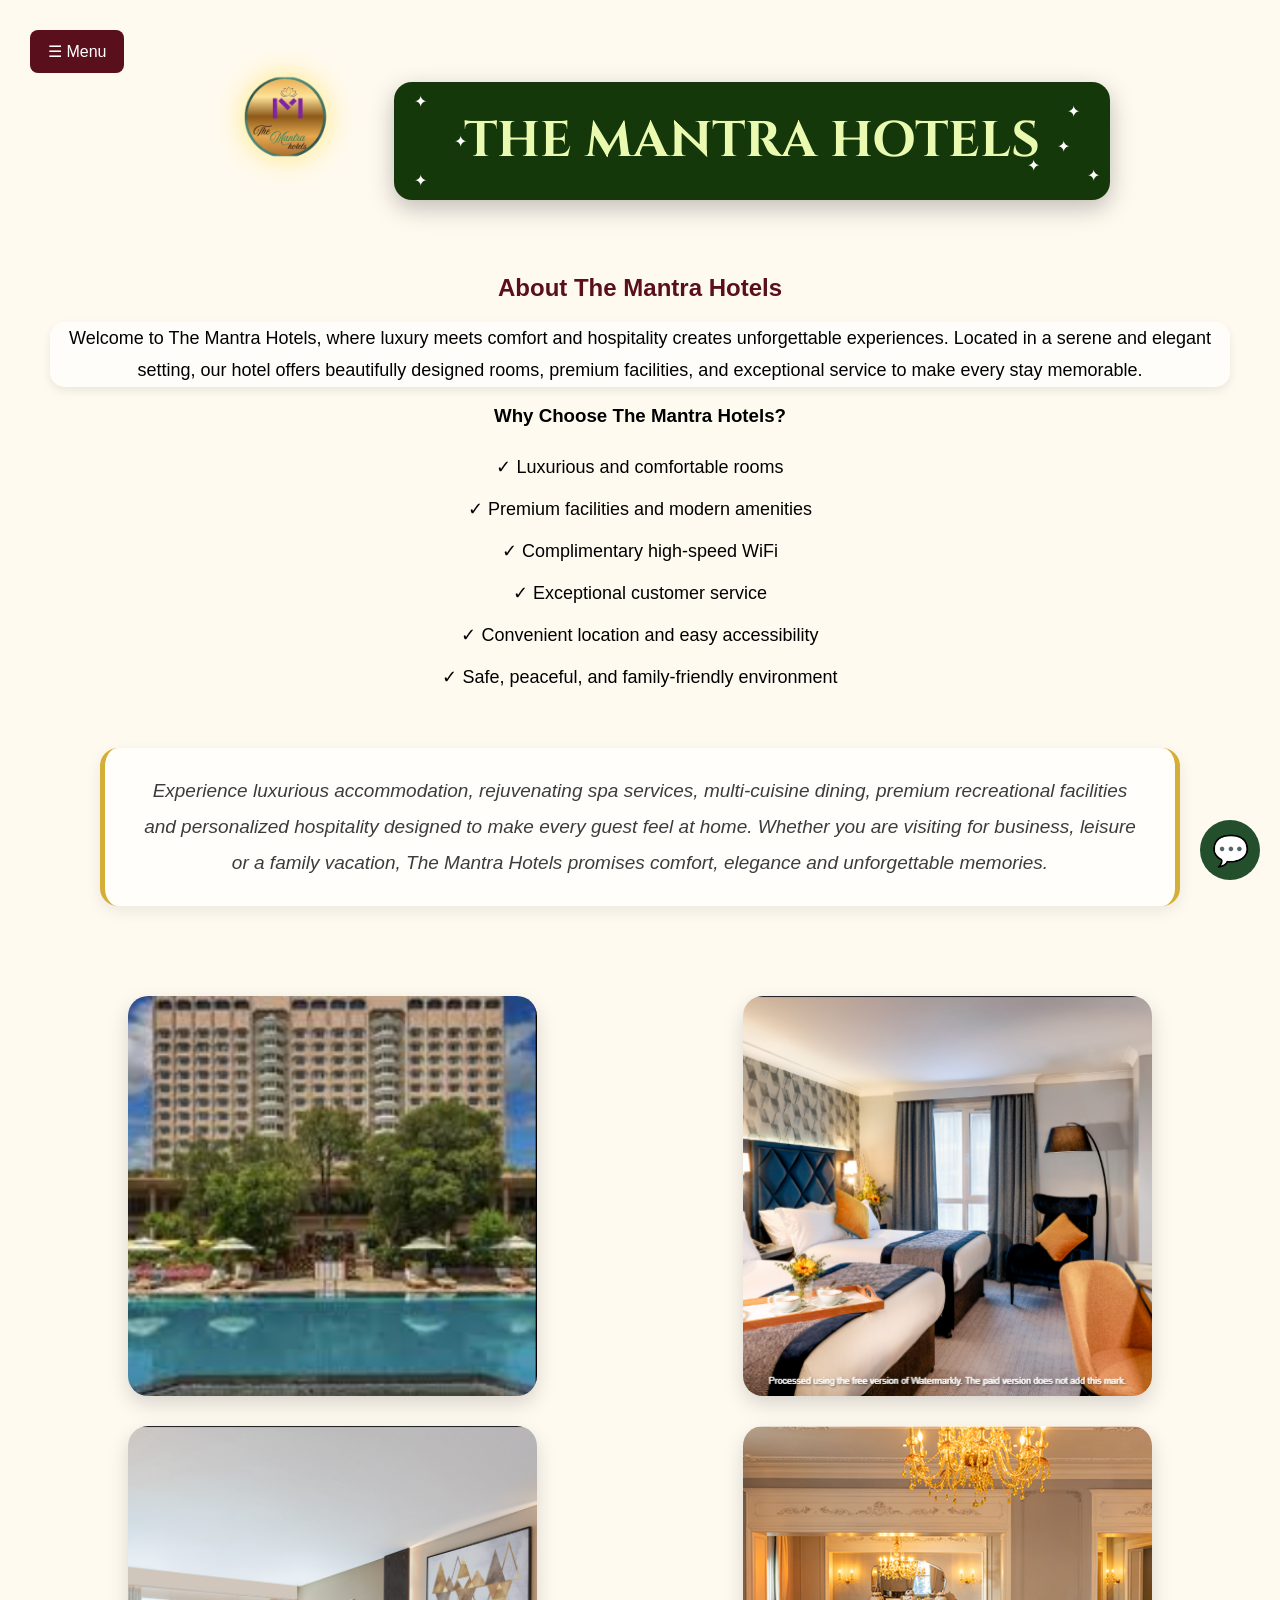
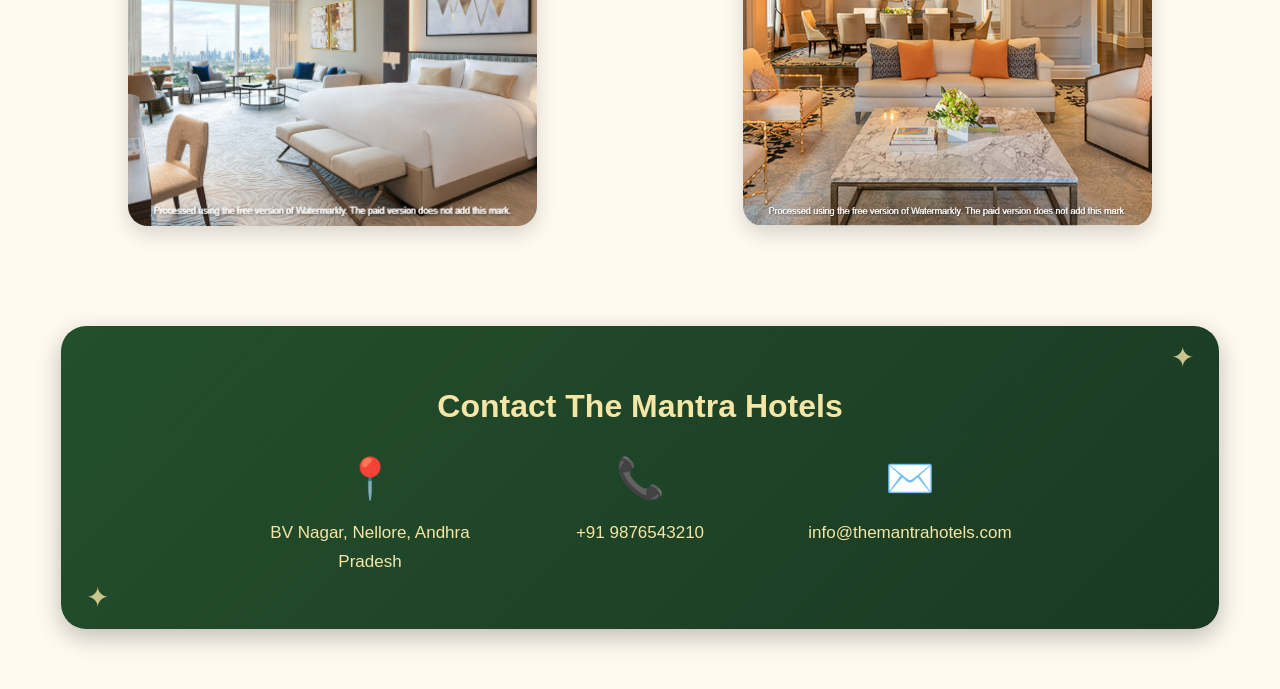
<file: index.html>
<!DOCTYPE html>
<html lang="en">

<head>
    <meta charset="UTF-8">
    <meta name="viewport" content="width=device-width, initial-scale=1.0">

    <!-- CSS File -->
    <link rel="stylesheet" href="style.css">

    <!-- Latin Style Font -->
    <link href="https://fonts.googleapis.com/css2?family=Cinzel:wght@700&display=swap" rel="stylesheet">
    <meta charset="UTF-8">
    <meta name="viewport" content="width=device-width, initial-scale=1.0">

    <meta name="description"
    content="The Mantra Hotels offers luxury rooms, premium facilities and exceptional hospitality.">

    <meta name="keywords"
    content="hotel, luxury hotel, rooms, accommodation, booking, swimming pool">

    <meta name="author"
    content="Hema Varshini">

    <title>
The Mantra Hotels | Luxury Resort, Premium Rooms and Spa in Nellore
</title>

<meta name="description"
content="The Mantra Hotels offers luxury rooms, premium facilities, wellness spa services, fine dining experiences and exceptional hospitality in Nellore for unforgettable stays.">

<meta name="keywords"
content="luxury hotel in Nellore, premium accommodation, spa, swimming pool, family rooms, suite rooms, hotel booking">

<link rel="canonical"
href="https://the-mantra-hotel.netlify.app/">

<link rel="icon"
type="image/png"
href="images/mantra-logo.png">

<script type="application/ld+json">
{
"@context":"https://schema.org",
"@type":"Hotel",
"name":"The Mantra Hotels",
"description":"Luxury hotel offering premium rooms, spa services and hospitality in Nellore.",
"url":"https://the-mantra-hotel.netlify.app/",
"telephone":"+91 9876543210",
"address":{
"@type":"PostalAddress",
"addressLocality":"Nellore",
"addressRegion":"Andhra Pradesh",
"addressCountry":"India"
}
}
</script>
</head>

<body>
    <div class="menu-container">
    <button class="menu-btn" onclick="toggleMenu()">☰ Menu</button>

    <div id="menu-links" class="menu-links">
        <a href="index.html">Home</a>
        <a href="rooms.html">Rooms</a>
        <a href="facilities.html">Facilities</a>
        <a href="gallery.html">Gallery</a>
        <a href="contact.html">Contact Us</a>
        <a href="manage_booking.html">Manage Booking</a>
    </div>
    </div>
    <img src="images/mantra-logo.png"
     class="logo"
     alt="The Mantra Hotels Logo">

    <div class="banner">
    <span class="star1">✦</span>
    <span class="star2">✦</span>
    <span class="star3">✦</span>
    <span class="star7">✦</span>
    <h1>
        THE MANTRA HOTELS
    </h1>
    <span class="star4">✦</span>
    <span class="star6">✦</span>
    <span class="star5">✦</span>
    </div>


    <section class="about-us">
    <h2>About The Mantra Hotels</h2>

    <p>
        Welcome to The Mantra Hotels, where luxury meets comfort and hospitality
        creates unforgettable experiences. Located in a serene and elegant setting,
        our hotel offers beautifully designed rooms, premium facilities, and
        exceptional service to make every stay memorable.
    </p>

    <h3>Why Choose The Mantra Hotels?</h3>

    <ul>
        <li>✓ Luxurious and comfortable rooms</li>
        <li>✓ Premium facilities and modern amenities</li>
        <li>✓ Complimentary high-speed WiFi</li>
        <li>✓ Exceptional customer service</li>
        <li>✓ Convenient location and easy accessibility</li>
        <li>✓ Safe, peaceful, and family-friendly environment</li>
    </ul>
    </section>

<p class="welcome-text">
Experience luxurious accommodation, rejuvenating spa services,
multi-cuisine dining, premium recreational facilities and personalized
hospitality designed to make every guest feel at home.
Whether you are visiting for business, leisure or a family vacation,
The Mantra Hotels promises comfort, elegance and unforgettable memories.
</p>

    <!-- Hotel and Room Images -->
    <div class="home-gallery">

        <div class="image-card">
            <img src="images/front-view.png" alt="Hotel Front view">
        </div>

        <div class="image-card">
            <img src="images/family-room.png" alt="Family">
        </div>

        <div class="image-card">
            <img src="images/deluxe-room.png" alt="Deluxe">
        </div>

        <div class="image-card">
            <img src="images/suite-room.png" alt="Suite Room">
        </div>

    </div>

    <script>
    function toggleMenu() {
        var menu = document.getElementById("menu-links");

        if (menu.style.display === "block") {
            menu.style.display = "none";
        } else {
            menu.style.display = "block";
        }
    }
    </script>
    <div id="chat-button">💬</div>

<div id="chat-box">
    <div id="chat-header">
        The Mantra Assistant
    </div>

    <div id="chat-messages">
        <p><strong>Bot:</strong> Welcome to The Mantra Hotels! Ask me anything.</p>
    </div>

    <input
        type="text"
        id="user-input"
        placeholder="Type your message...">

    <button onclick="sendMessage()">
        Send
    </button>
</div>
    <script src="chatbot.js"></script>

<div class="contact-card">

    <h2>Contact The Mantra Hotels</h2>

    <div class="contact-info">

        <div class="contact-item">
            <span class="contact-icon">📍</span>
            <p>BV Nagar, Nellore, Andhra Pradesh</p>
        </div>

        <div class="contact-item">
            <span class="contact-icon">📞</span>
            <p>+91 9876543210</p>
        </div>

        <div class="contact-item">
            <span class="contact-icon">✉️</span>
            <p>info@themantrahotels.com</p>
        </div>

    </div>

</div>
</body>

</html>
</file>
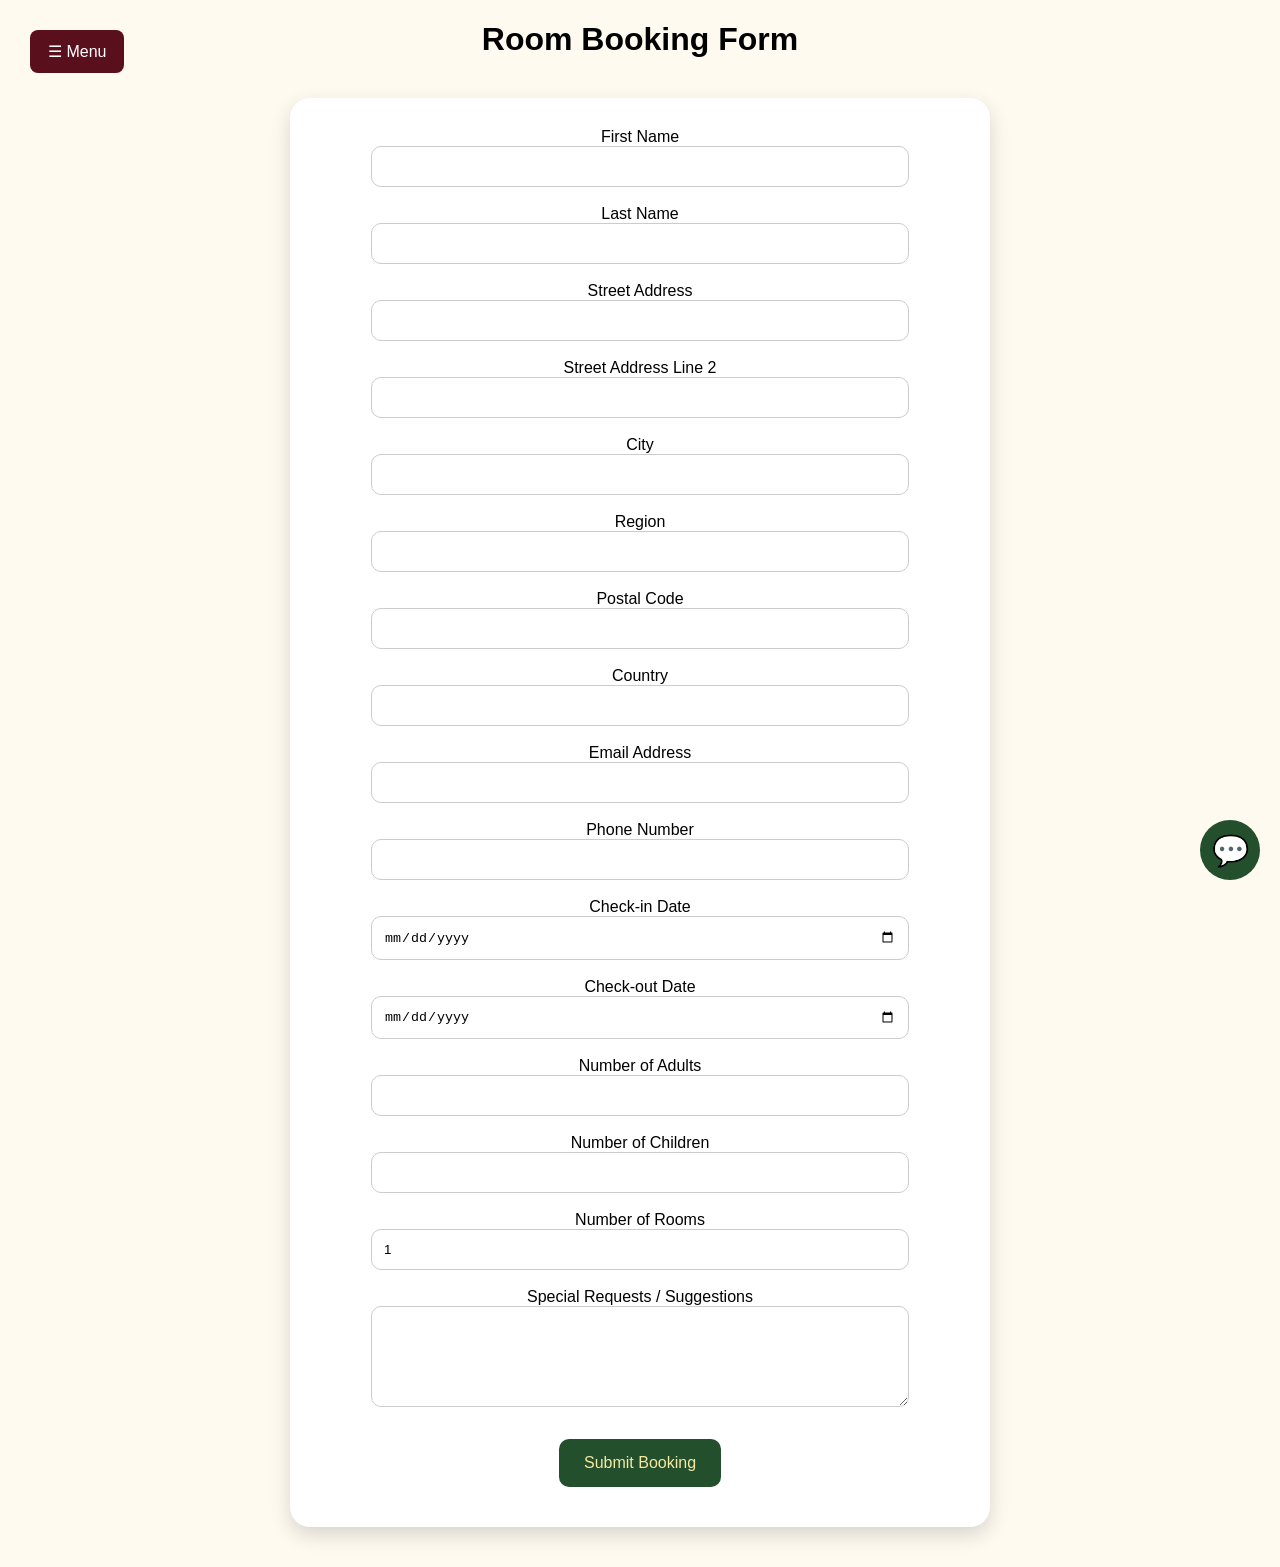
<file: booking.html>
<!DOCTYPE html>
<html>
<head>
    <title>Booking Form</title>
    <meta charset="UTF-8">
    <meta name="viewport" content="width=device-width, initial-scale=1.0">

    <link rel="stylesheet" href="style.css">
    <meta name="description"
    content="The Mantra Hotels offers luxury rooms, premium facilities and exceptional hospitality.">

    <meta name="keywords"
    content="hotel, luxury hotel, rooms, accommodation, booking, swimming pool">

    <meta name="author"
    content="Hema Varshini">
    <title>Book Your Stay - The Mantra Hotels</title>

<meta name="description"
content="Reserve your stay at The Mantra Hotels and enjoy luxury accommodation and premium hospitality services.">

<meta name="keywords"
content="hotel booking, reserve room, luxury hotel reservation">

<link rel="canonical"
href="https://the-mantra-hotel.netlify.app/booking.html">

<link rel="icon"
type="image/png"
href="images/mantra-logo.png">
</head>

<body>
    <div class="menu-container">
    <button class="menu-btn" onclick="toggleMenu()">☰ Menu</button>

    <div id="menu-links" class="menu-links">
        <a href="index.html">Home</a>
        <a href="rooms.html">Rooms</a>
        <a href="facilities.html">Facilities</a>
        <a href="gallery.html">Gallery</a>
        <a href="contact.html">Contact Us</a>
        <a href="manage_booking.html">Manage Booking</a>
    </div>
    </div>

    <h1>Room Booking Form</h1>

    <form>

        <label>First Name</label><br>
        <input type="text"><br><br>

        <label>Last Name</label><br>
        <input type="text"><br><br>

        <label>Street Address</label><br>
        <input type="text"><br><br>

        <label>Street Address Line 2</label><br>
        <input type="text"><br><br>

        <label>City</label><br>
        <input type="text"><br><br>

        <label>Region</label><br>
        <input type="text"><br><br>

        <label>Postal Code</label><br>
        <input type="text"><br><br>

        <label>Country</label><br>
        <input type="text"><br><br>

        <label>Email Address</label><br>
        <input type="email"><br><br>

        <label>Phone Number</label><br>
        <input type="tel"><br><br>

        <label>Check-in Date</label><br>
        <input type="date"><br><br>

        <label>Check-out Date</label><br>
        <input type="date"><br><br>

        <label>Number of Adults</label><br>
        <input type="number"><br><br>

        <label>Number of Children</label><br>
        <input type="number"><br><br>

        <label for="rooms">Number of Rooms</label><br>
        <input type="number"
        id="rooms"
        name="rooms"
        min="1"
        value="1"
        required><br><br>

        <label>Special Requests / Suggestions</label><br>
        <textarea rows="5" cols="50"></textarea><br><br>

        <button type="submit">Submit Booking</button>

    </form>
    <div id="chat-button">💬</div>

    <div id="chat-box">
    <div id="chat-header">
        The Mantra Assistant
    </div>

    <div id="chat-messages">
        <p><strong>Bot:</strong> Welcome to The Mantra Hotels! Ask me anything.</p>
    </div>

    <input
        type="text"
        id="user-input"
        placeholder="Type your message...">

    <button onclick="sendMessage()">
        Send
    </button>
    </div>
    <script>
    function toggleMenu() {
    var menu = document.getElementById("menu-links");

        if (menu.style.display === "block") {
            menu.style.display = "none";
        } else {
            menu.style.display = "block";
        }
    }
</script>
<script src="chatbot.js"></script>
</body>
</html>
</file>
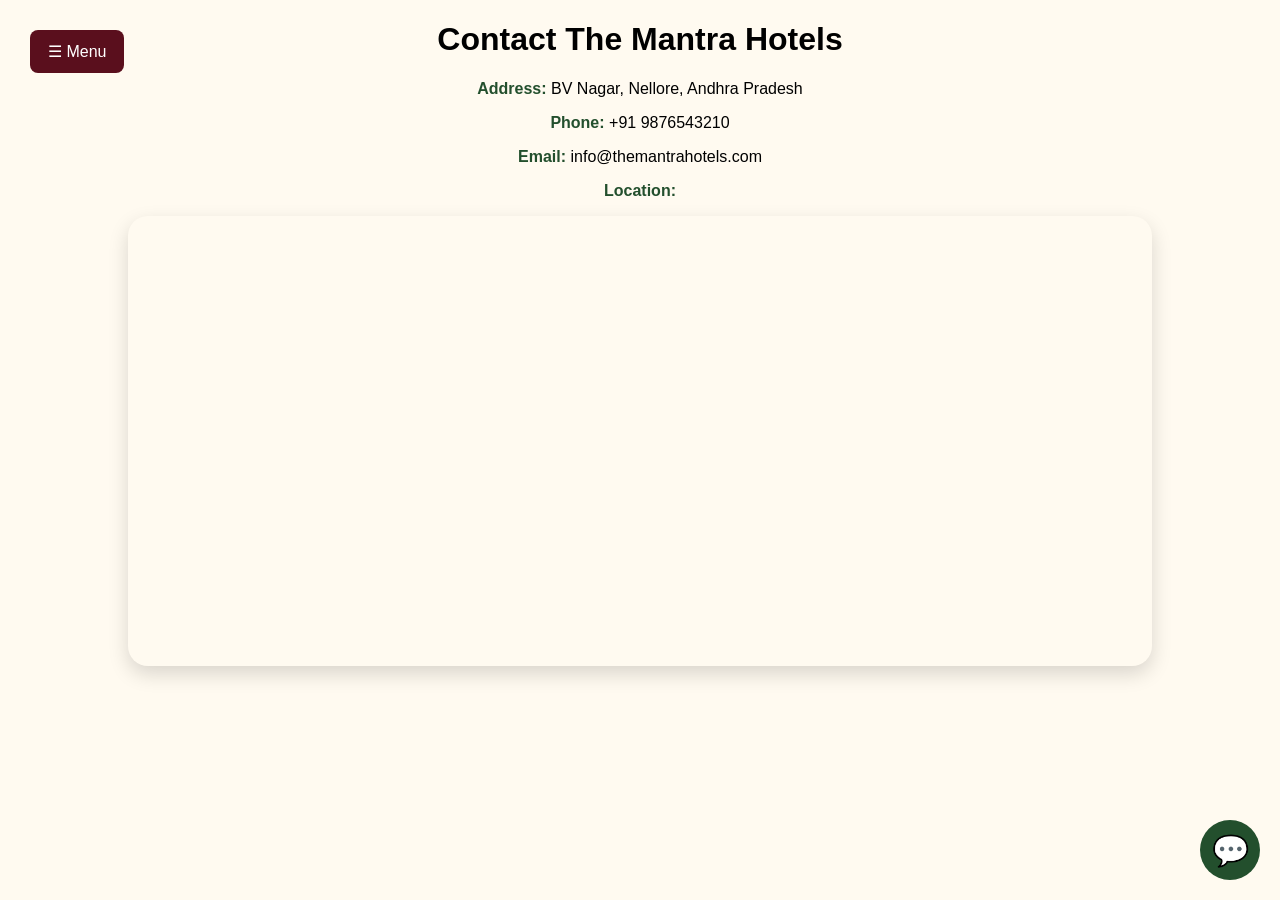
<file: contact.html>
<!DOCTYPE html>
<html>
<head>
    <title>Contact Us</title>
    <meta charset="UTF-8">
    <meta name="viewport" content="width=device-width, initial-scale=1.0">

    <link rel="stylesheet" href="style.css">
    <meta name="description"
    content="The Mantra Hotels offers luxury rooms, premium facilities and exceptional hospitality.">

    <meta name="keywords"
    content="hotel, luxury hotel, rooms, accommodation, booking, swimming pool">

    <meta name="author"
    content="Hema Varshini">

    <title>Contact Us - The Mantra Hotels Nellore</title>

<meta name="description"
content="Contact The Mantra Hotels for reservations, inquiries and premium hospitality services in Nellore.">

<meta name="keywords"
content="contact hotel, hotel address, hotel phone number, Nellore hotel">

<link rel="canonical"
href="https://the-mantra-hotel.netlify.app/contact.html">

<link rel="icon"
type="image/png"
href="images/mantra-logo.png">
</head>

<body>
    <div class="menu-container">
    <button class="menu-btn" onclick="toggleMenu()">☰ Menu</button>

    <div id="menu-links" class="menu-links">
        <a href="index.html">Home</a>
        <a href="rooms.html">Rooms</a>
        <a href="facilities.html">Facilities</a>
        <a href="gallery.html">Gallery</a>
        <a href="contact.html">Contact Us</a>
        <a href="manage_booking.html">Manage Booking</a>
    </div>
    </div>

    <h1>Contact The Mantra Hotels</h1>

    <p><strong>Address:</strong> BV Nagar, Nellore, Andhra Pradesh</p>

    <p><strong>Phone:</strong> +91 9876543210</p>

    <p><strong>Email:</strong> info@themantrahotels.com</p>

    <p><strong>Location:</strong></p>

    <iframe
        src="https://www.google.com/maps/embed"
        width="600"
        height="450">
    </iframe>

    <script>
    function toggleMenu() {
        var menu = document.getElementById("menu-links");

        if (menu.style.display === "block") {
            menu.style.display = "none";
        } else {
            menu.style.display = "block";
        }
    }
    </script>
    <div id="chat-button">💬</div>

    <div id="chat-box">
    <div id="chat-header">
        The Mantra Assistant
    </div>

    <div id="chat-messages">
        <p><strong>Bot:</strong> Welcome to The Mantra Hotels! Ask me anything.</p>
    </div>

    <input
        type="text"
        id="user-input"
        placeholder="Type your message...">

    <button onclick="sendMessage()">
        Send
    </button>
    </div>
  <script src="chatbot.js"></script>  

</body>
</html>
</file>
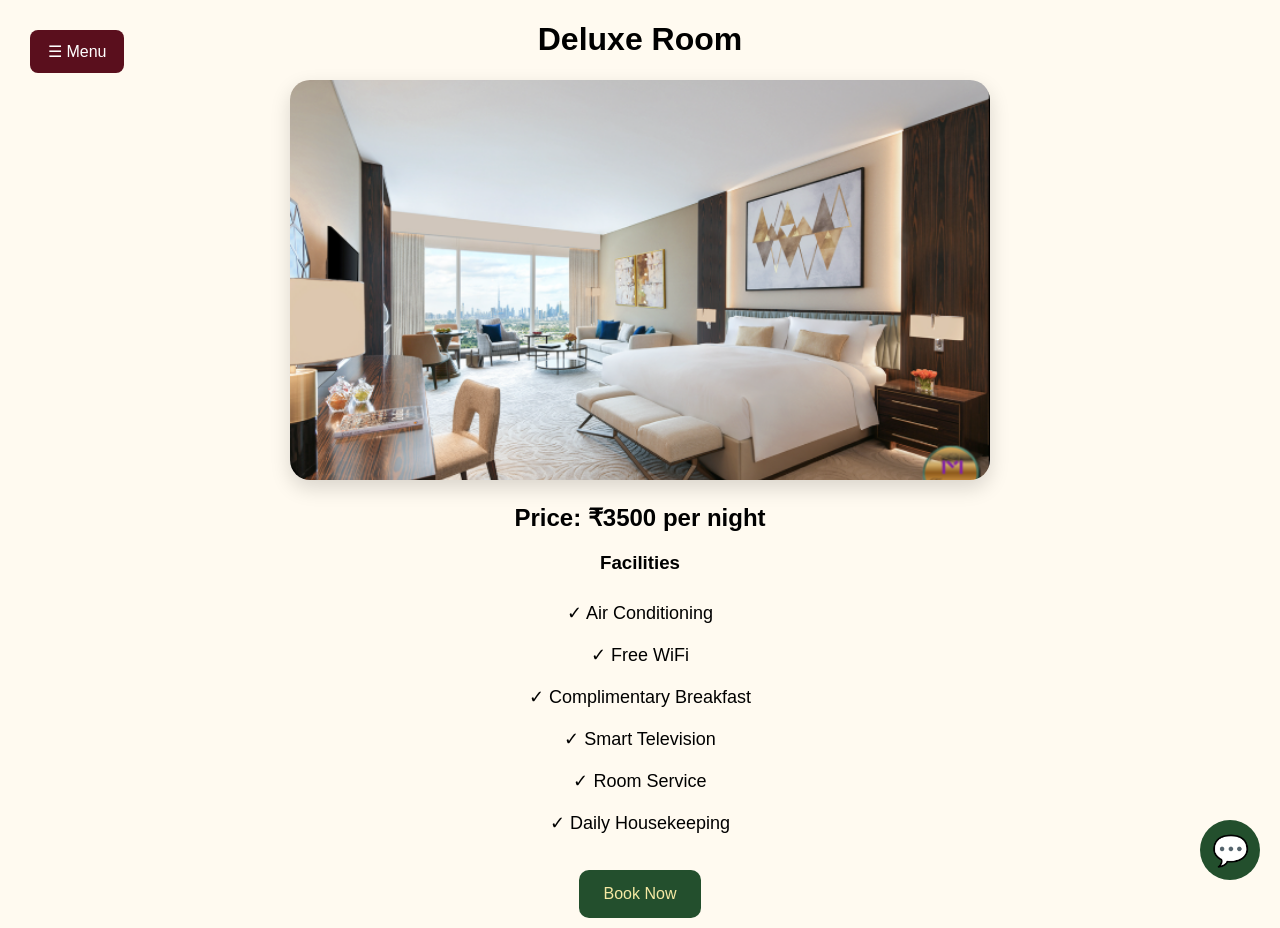
<file: deluxe.html>
<!DOCTYPE html>
<html>
<head>
    <title>Deluxe Room</title>
    <meta charset="UTF-8">
    <meta name="viewport" content="width=device-width, initial-scale=1.0">
    <link rel="stylesheet" href="style.css">
    <meta name="description"
    content="The Mantra Hotels offers luxury rooms, premium facilities and exceptional hospitality.">

    <meta name="keywords"
    content="hotel, luxury hotel, rooms, accommodation, booking, swimming pool">

    <meta name="author"
    content="Hema Varshini">

    <title>Deluxe Room - The Mantra Hotels</title>

<meta name="description"
content="Enjoy a comfortable stay in our Deluxe Room featuring complimentary breakfast, WiFi and premium hospitality services.">

<meta name="keywords"
content="deluxe room, luxury room, hotel accommodation, hotel room booking">

<link rel="canonical"
href="https://the-mantra-hotel.netlify.app/deluxe.html">

<link rel="icon"
type="image/png"
href="images/mantra-logo.png">
</head>

<body>

    <div class="menu-container">
    <button class="menu-btn" onclick="toggleMenu()">☰ Menu</button>

    <div id="menu-links" class="menu-links">
        <a href="index.html">Home</a>
        <a href="rooms.html">Rooms</a>
        <a href="gallery.html">Gallery</a>
        <a href="contact.html">Contact Us</a>
    </div>
    </div>
    <h1>Deluxe Room</h1>

    <img src="images/deluxe-room.png" alt="Deluxe Room">

    <h2>Price: ₹3500 per night</h2>

    <h3>Facilities</h3>

    <ul>
        <li>✓ Air Conditioning</li>
        <li>✓ Free WiFi</li>
        <li>✓ Complimentary Breakfast</li>
        <li>✓ Smart Television</li>
        <li>✓ Room Service</li>
        <li>✓ Daily Housekeeping</li>
    </ul>

    <button onclick="location.href='booking.html'">
        Book Now
    </button>
    <script>
    function toggleMenu() {
        var menu = document.getElementById("menu-links");

        if (menu.style.display === "block") {
            menu.style.display = "none";
        } else {
            menu.style.display = "block";
        }
    }
    </script>
    <div id="chat-button">💬</div>

<div id="chat-box">
    <div id="chat-header">
        The Mantra Assistant
    </div>

    <div id="chat-messages">
        <p><strong>Bot:</strong> Welcome to The Mantra Hotels! Ask me anything.</p>
    </div>

    <input
        type="text"
        id="user-input"
        placeholder="Type your message...">

    <button onclick="sendMessage()">
        Send
    </button>
</div>
<script src="chatbot.js"></script>
</body>
</html>
</file>
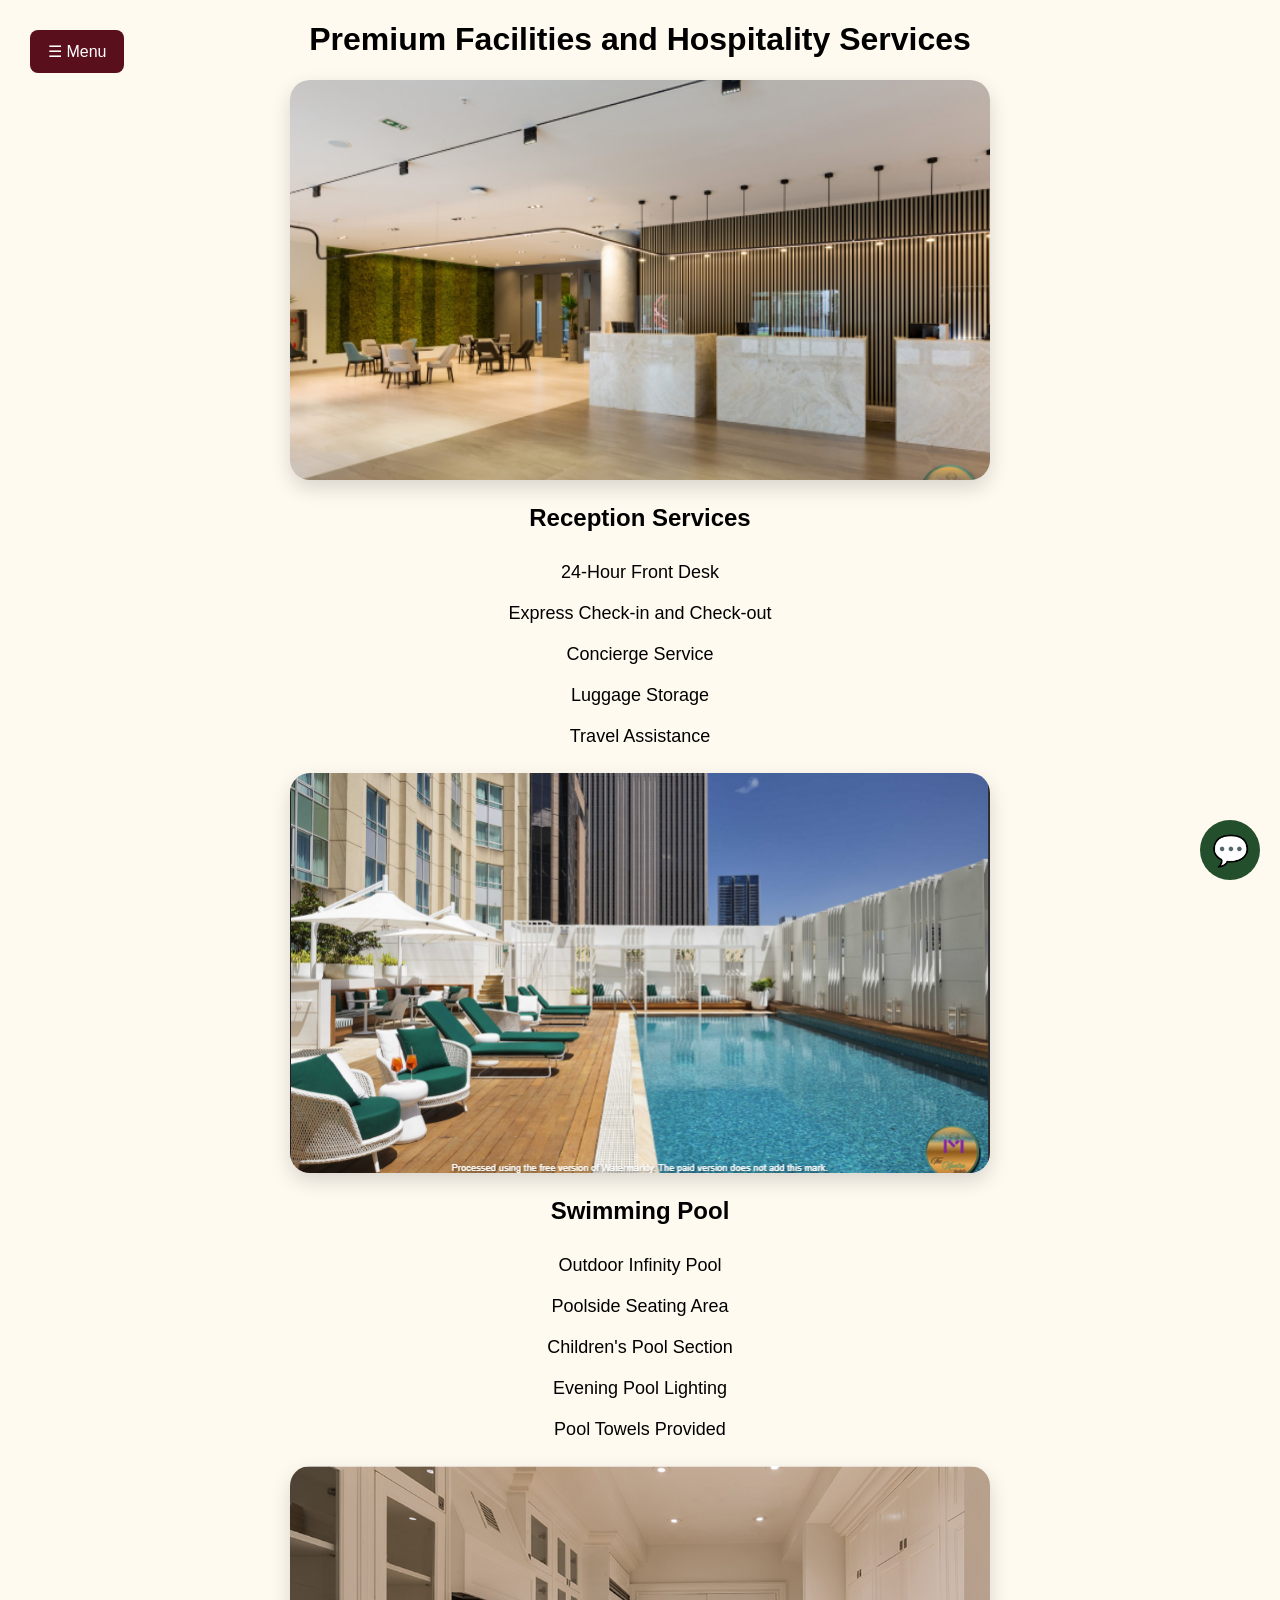
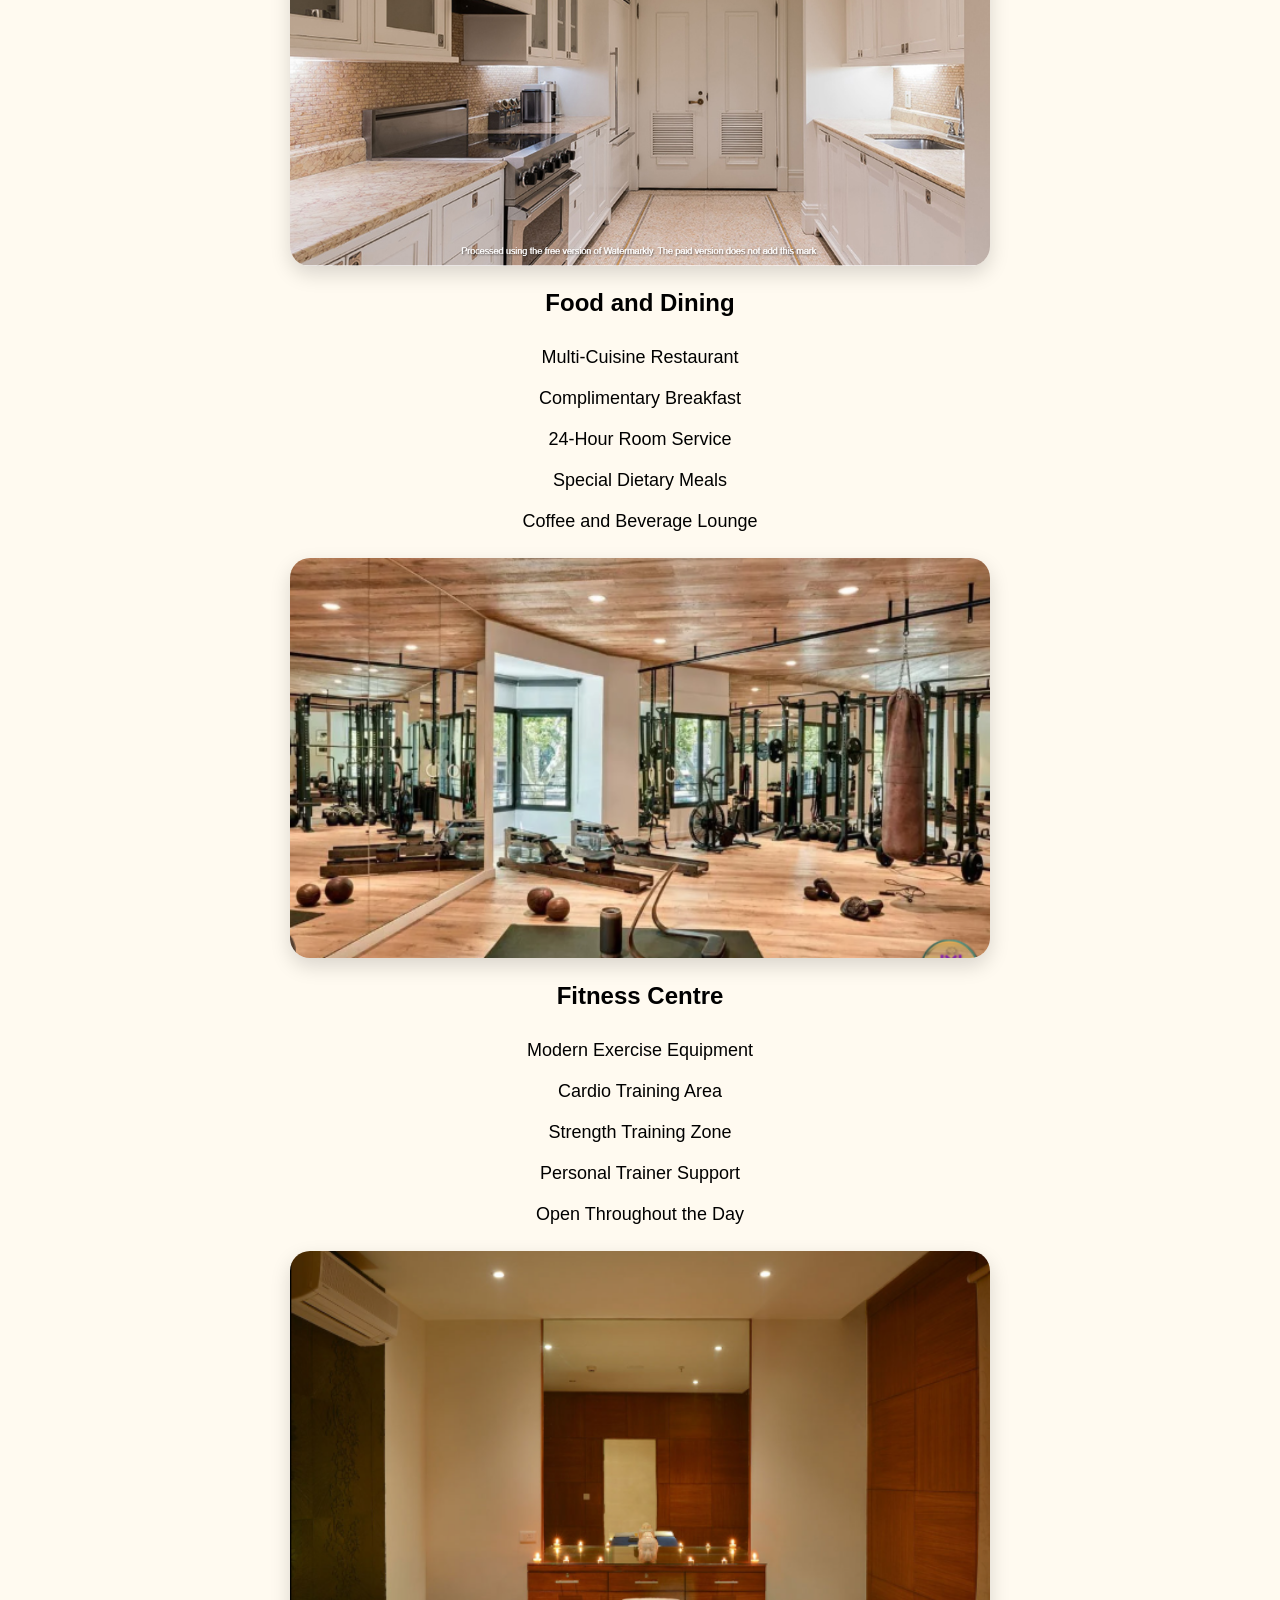
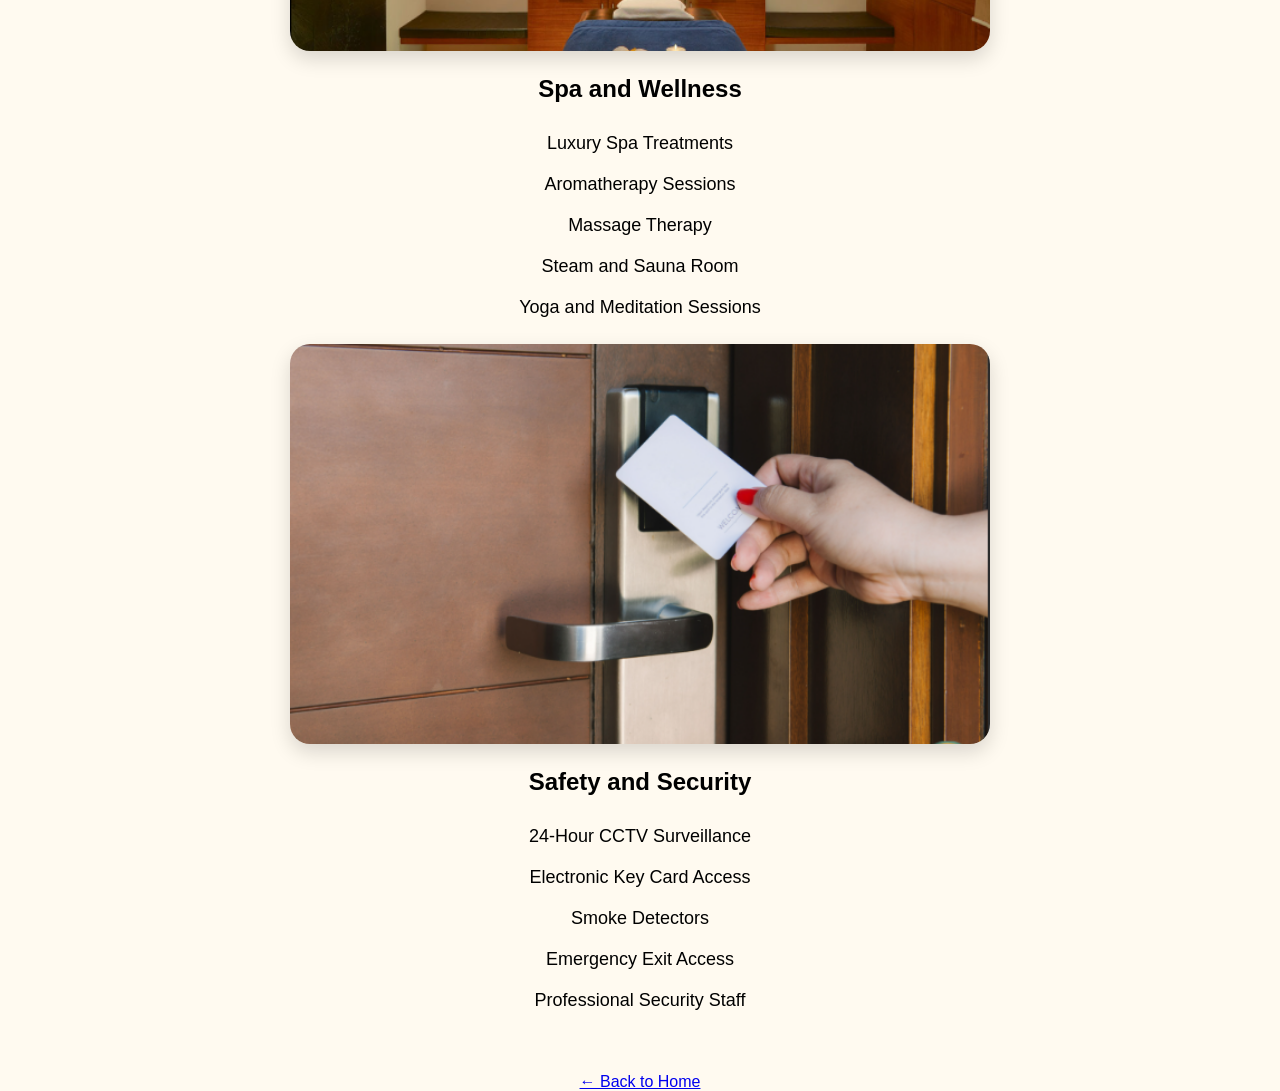
<file: facilities.html>
<!DOCTYPE html>
<html>
<head>
    <title>Facilities - The Mantra Hotels</title>

    <link rel="stylesheet" href="style.css">

    <meta charset="UTF-8">
    <meta name="viewport"
          content="width=device-width, initial-scale=1.0">
    <title>Facilities - Spa, Pool and Premium Services | The Mantra Hotels</title>

<meta name="description"
content="Discover our swimming pool, wellness spa, fitness centre, restaurant and premium recreational facilities.">

<meta name="keywords"
content="hotel facilities, spa, swimming pool, gym, restaurant, wellness centre">

<link rel="canonical"
href="https://the-mantra-hotel.netlify.app/facilities.html">

<link rel="icon"
type="image/png"
href="images/mantra-logo.png">
</head>

<body>

    <!-- Menu -->
    <div class="menu-container">
        <button class="menu-btn"
                onclick="toggleMenu()">
            ☰ Menu
        </button>

        <div id="menu-links" class="menu-links">
            <a href="index.html">Home</a>
            <a href="rooms.html">Rooms</a>
            <a href="facilities.html">Facilities</a>
            <a href="gallery.html">Gallery</a>
            <a href="contact.html">Contact Us</a>
            <a href="manage_booking.html">Manage Booking</a>
        </div>
    </div>


    <h1 class="page-title">Premium Facilities and Hospitality Services</h1>


    <div class="facilities-container">

        <!-- Reception -->
        <div class="facility-card">

            <img src="images/reception.png"
                 alt="Reception">

            <h2>Reception Services</h2>

            <ul>
                <li>24-Hour Front Desk</li>
                <li>Express Check-in and Check-out</li>
                <li>Concierge Service</li>
                <li>Luggage Storage</li>
                <li>Travel Assistance</li>
            </ul>

        </div>


        <!-- Swimming Pool -->
        <div class="facility-card">

            <img src="images/swimming-pool.png"
                 alt="Swimming Pool">

            <h2>Swimming Pool</h2>

            <ul>
                <li>Outdoor Infinity Pool</li>
                <li>Poolside Seating Area</li>
                <li>Children's Pool Section</li>
                <li>Evening Pool Lighting</li>
                <li>Pool Towels Provided</li>
            </ul>

        </div>


        <!-- Dining -->
        <div class="facility-card">

            <img src="images/kitchen.png"
                 alt="Dining">

            <h2>Food and Dining</h2>

            <ul>
                <li>Multi-Cuisine Restaurant</li>
                <li>Complimentary Breakfast</li>
                <li>24-Hour Room Service</li>
                <li>Special Dietary Meals</li>
                <li>Coffee and Beverage Lounge</li>
            </ul>

        </div>


        <!-- Fitness -->
        <div class="facility-card">

            <img src="images/gym.png"
                 alt="Gym">

            <h2>Fitness Centre</h2>

            <ul>
                <li>Modern Exercise Equipment</li>
                <li>Cardio Training Area</li>
                <li>Strength Training Zone</li>
                <li>Personal Trainer Support</li>
                <li>Open Throughout the Day</li>
            </ul>

        </div>


        <!-- Spa -->
        <div class="facility-card">

            <img src="images/spa.png"
                 alt="Spa">

            <h2>Spa and Wellness</h2>

            <ul>
                <li>Luxury Spa Treatments</li>
                <li>Aromatherapy Sessions</li>
                <li>Massage Therapy</li>
                <li>Steam and Sauna Room</li>
                <li>Yoga and Meditation Sessions</li>
            </ul>

        </div>


        <!-- Security -->
        <div class="facility-card">

            <img src="images/security.png"
                 alt="Security">

            <h2>Safety and Security</h2>

            <ul>
                <li>24-Hour CCTV Surveillance</li>
                <li>Electronic Key Card Access</li>
                <li>Smoke Detectors</li>
                <li>Emergency Exit Access</li>
                <li>Professional Security Staff</li>
            </ul>

        </div>

    </div>

    <br><br>

    <a href="index.html">
        ← Back to Home
    </a>


    <script>
        function toggleMenu() {

            var menu =
                document.getElementById("menu-links");

            if(menu.style.display === "block"){
                menu.style.display = "none";
            }
            else{
                menu.style.display = "block";
            }
        }
    </script>
    <div id="chat-button">💬</div>

    <div id="chat-box">
    <div id="chat-header">
        The Mantra Assistant
    </div>

    <div id="chat-messages">
        <p><strong>Bot:</strong> Welcome to The Mantra Hotels! Ask me anything.</p>
    </div>

    <input
        type="text"
        id="user-input"
        placeholder="Type your message...">

    <button onclick="sendMessage()">
        Send
    </button>
    </div>
    <script src="chatbot.js"></script>
</body>
</html>
</file>
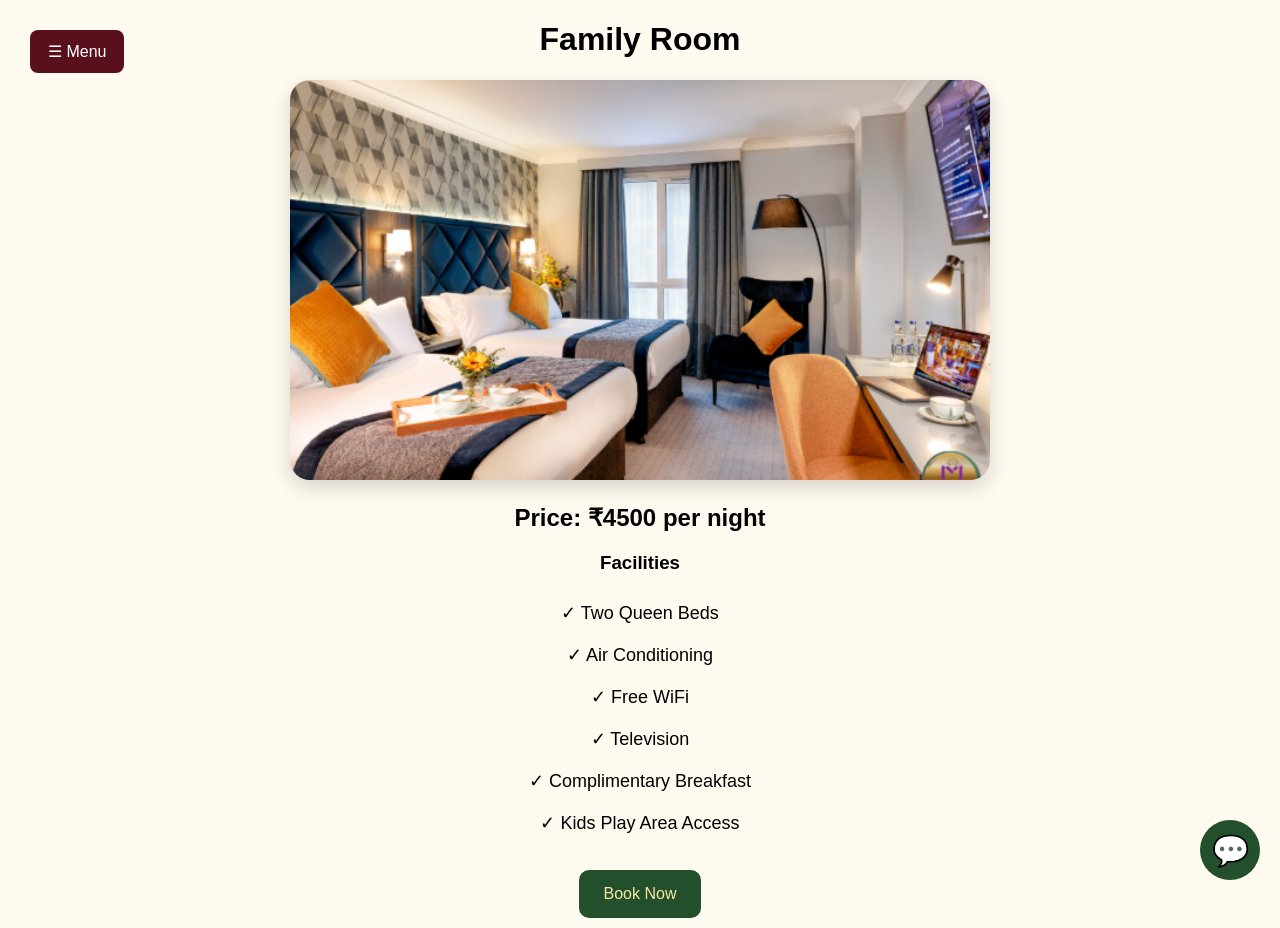
<file: family.html>
<!DOCTYPE html>
<html>
<head>
    <title>Family Room</title>
    <meta charset="UTF-8">
    <meta name="viewport" content="width=device-width, initial-scale=1.0">
    <link rel="stylesheet" href="style.css">
    <meta name="description"
    content="The Mantra Hotels offers luxury rooms, premium facilities and exceptional hospitality.">

    <meta name="keywords"
    content="hotel, luxury hotel, rooms, accommodation, booking, swimming pool">

    <meta name="author"
    content="Hema Varshini">
    <title>Family Room - The Mantra Hotels</title>

<meta name="description"
content="Spacious family rooms designed for comfort with modern amenities and premium hospitality services.">

<meta name="keywords"
content="family room, hotel room for families, luxury family accommodation">

<link rel="canonical"
href="https://the-mantra-hotel.netlify.app/family.html">

<link rel="icon"
type="image/png"
href="images/mantra-logo.png">
</head>

<body>
    <div class="menu-container">
    <button class="menu-btn" onclick="toggleMenu()">☰ Menu</button>

    <div id="menu-links" class="menu-links">
        <a href="index.html">Home</a>
        <a href="rooms.html">Rooms</a>
        <a href="gallery.html">Gallery</a>
        <a href="contact.html">Contact Us</a>
    </div>
    </div>

    <h1>Family Room</h1>

    <img src="images/family-room.png" alt="Family Room">

    <h2>Price: ₹4500 per night</h2>

    <h3>Facilities</h3>

    <ul>
        <li>✓ Two Queen Beds</li>
        <li>✓ Air Conditioning</li>
        <li>✓ Free WiFi</li>
        <li>✓ Television</li>
        <li>✓ Complimentary Breakfast</li>
        <li>✓ Kids Play Area Access</li>
    </ul>

    <button onclick="location.href='booking.html'">
        Book Now
    </button>
    <script>
    function toggleMenu() {
    var menu = document.getElementById("menu-links");

        if (menu.style.display === "block") {
            menu.style.display = "none";
        } else {
            menu.style.display = "block";
        }
    }
    </script>
    <div id="chat-button">💬</div>

    <div id="chat-box">
    <div id="chat-header">
        The Mantra Assistant
    </div>

    <div id="chat-messages">
        <p><strong>Bot:</strong> Welcome to The Mantra Hotels! Ask me anything.</p>
    </div>

    <input
        type="text"
        id="user-input"
        placeholder="Type your message...">

    <button onclick="sendMessage()">
        Send
    </button>
    </div>
    <script src="chatbot.js"></script>
</body>
</html>
</file>
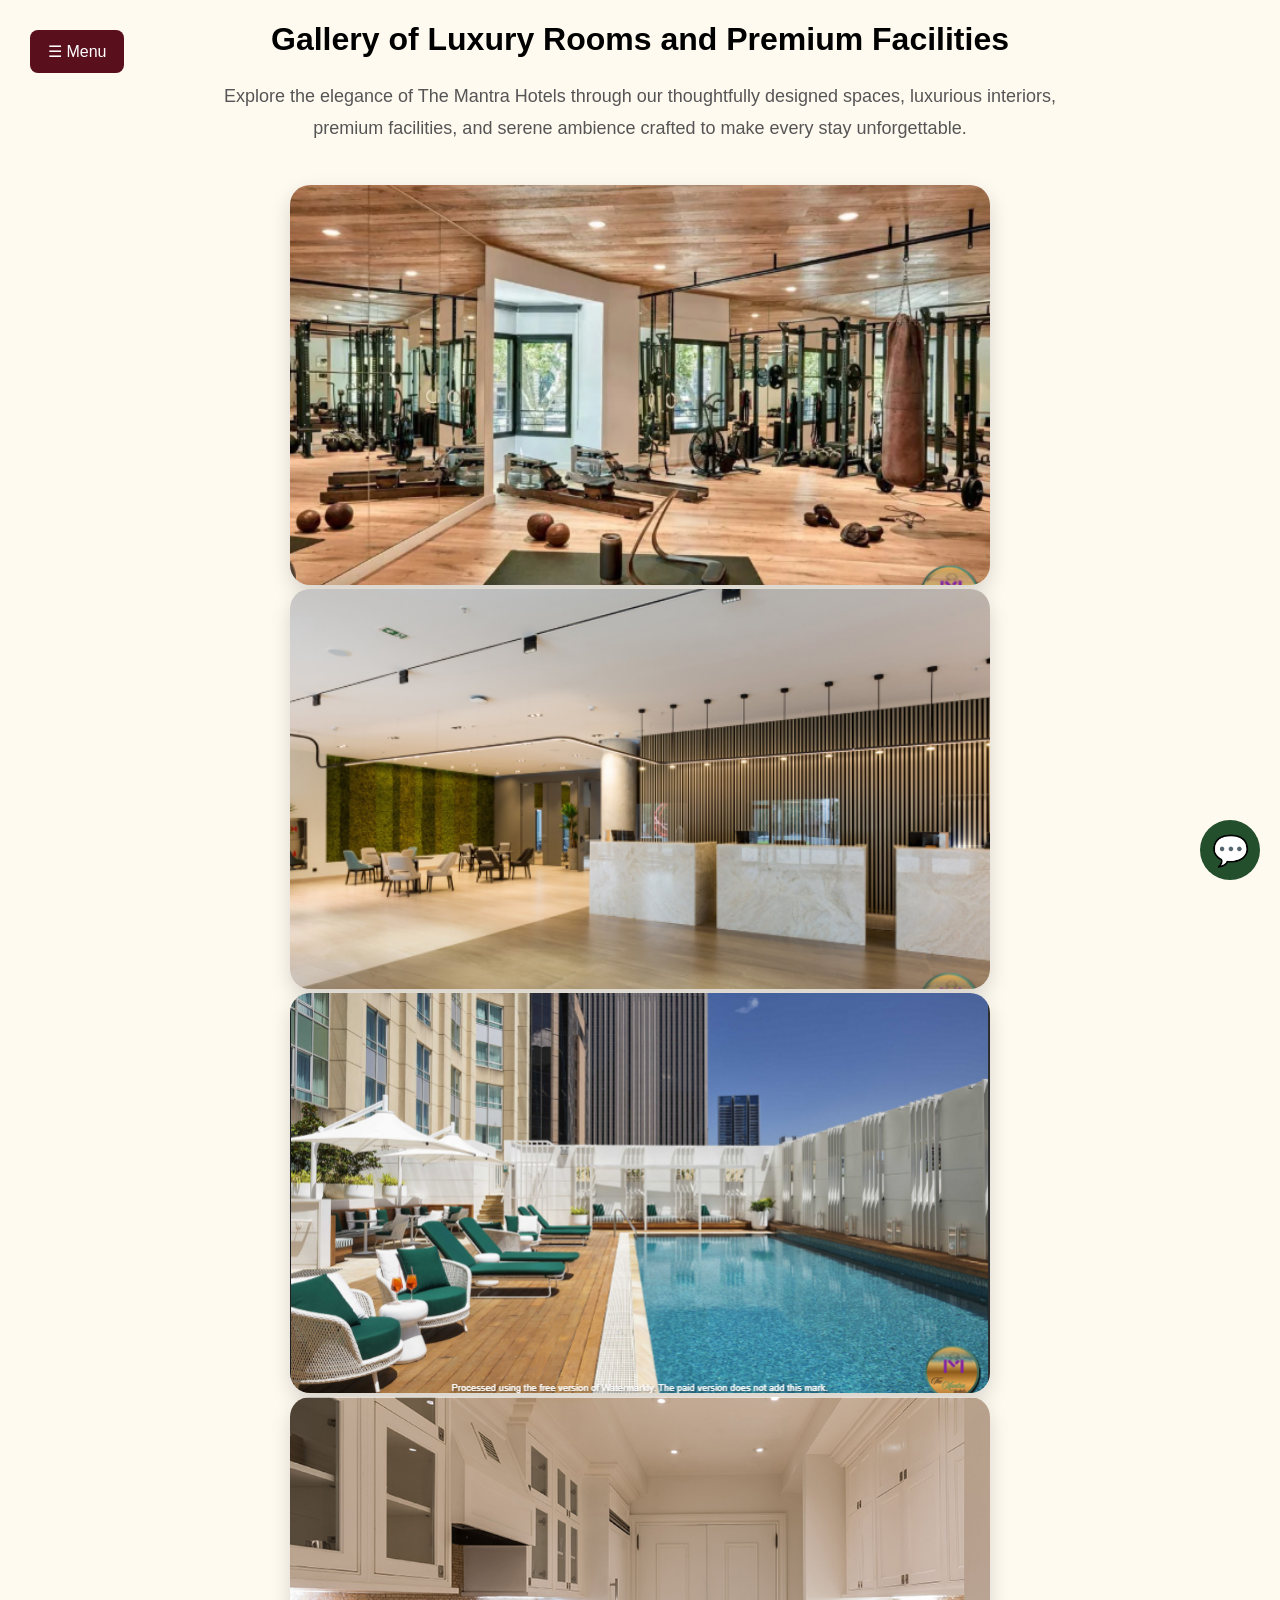
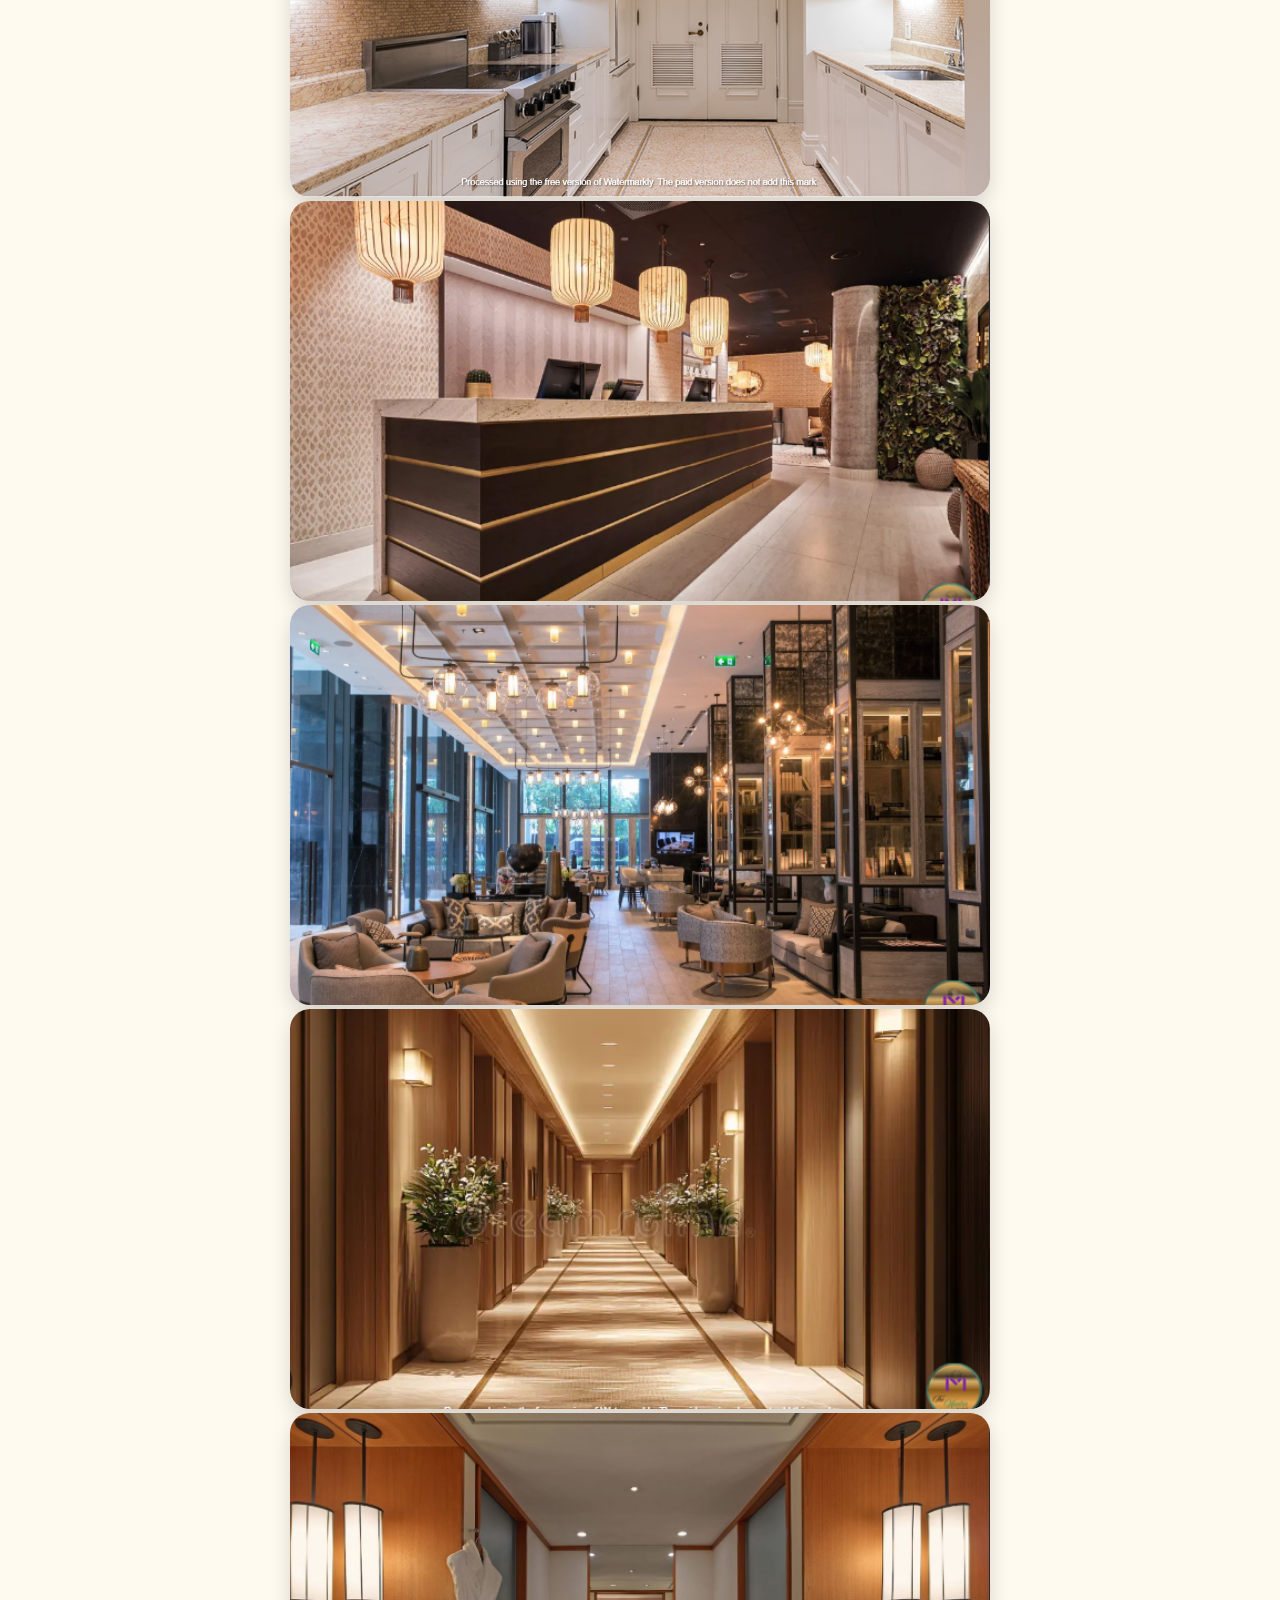
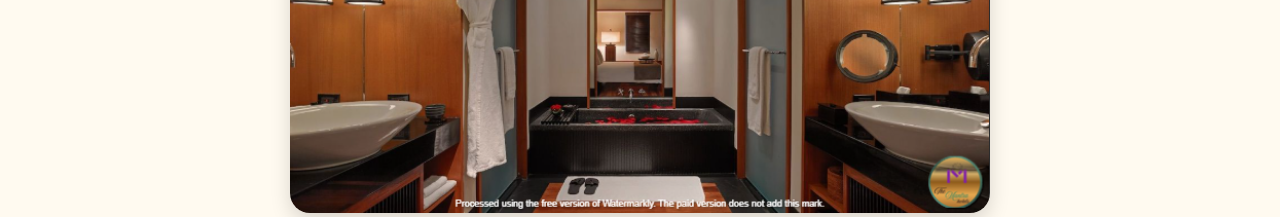
<file: gallery.html>
<!DOCTYPE html>
<html>
<head>
    <title>Gallery</title>
    <meta charset="UTF-8">
    <meta name="viewport" content="width=device-width, initial-scale=1.0">
    <link rel="stylesheet" href="style.css">
    <meta name="description"
    content="The Mantra Hotels offers luxury rooms, premium facilities and exceptional hospitality.">

    <meta name="keywords"
    content="hotel, luxury hotel, rooms, accommodation, booking, swimming pool">

    <meta name="author"
    content="Hema Varshini">
    <title>Gallery - The Mantra Hotels</title>

<meta name="description"
content="Explore our luxury interiors, rooms, wellness facilities and premium hospitality experience through our gallery.">

<meta name="keywords"
content="hotel gallery, luxury hotel photos, room gallery, facilities gallery">

<link rel="canonical"
href="https://the-mantra-hotel.netlify.app/gallery.html">

<link rel="icon"
type="image/png"
href="images/mantra-logo.png">
</head>

<body>
    <div class="menu-container">
    <button class="menu-btn" onclick="toggleMenu()">☰ Menu</button>

    <div id="menu-links" class="menu-links">
        <a href="index.html">Home</a>
        <a href="rooms.html">Rooms</a>
        <a href="facilities.html">Facilities</a>
        <a href="gallery.html">Gallery</a>
        <a href="contact.html">Contact Us</a>
        <a href="manage_booking.html">Manage Booking</a>
    </div>
    </div>

    <h1>Gallery of Luxury Rooms and Premium Facilities</h1>
    <p class="gallery-text">
    Explore the elegance of The Mantra Hotels through our thoughtfully designed spaces, luxurious interiors, premium facilities, and serene ambience crafted to make every stay unforgettable.
    </p>
    <div class="Gallery-container">

    <img src="images/gym.png" alt="Gym">
    <img src="images/reception.png" alt="Reception">
    <img src="images/swimming-pool.png" alt="Swimming pool">
    <img src="images/kitchen.png" alt="Kitchen">
    <img src="images/bar.png" alt="Bar">
    <img src="images/lounge.png" alt="Lounge">
    <img src="images/corridors.png" alt="Corridors">
    <img src="images/washroom.png" alt="Washroom">
    </div>
    <script>
    function toggleMenu() {
        var menu = document.getElementById("menu-links");

        if (menu.style.display === "block") {
            menu.style.display = "none";
        } else {
            menu.style.display = "block";
        }
    }
    </script>
    <div id="chat-button">💬</div>

    <div id="chat-box">
    <div id="chat-header">
        The Mantra Assistant
    </div>

    <div id="chat-messages">
        <p><strong>Bot:</strong> Welcome to The Mantra Hotels! Ask me anything.</p>
    </div>

    <input
        type="text"
        id="user-input"
        placeholder="Type your message...">

    <button onclick="sendMessage()">
        Send
    </button>
    </div>
  <script src="chatbot.js"></script>  
</body>
</html>
</file>
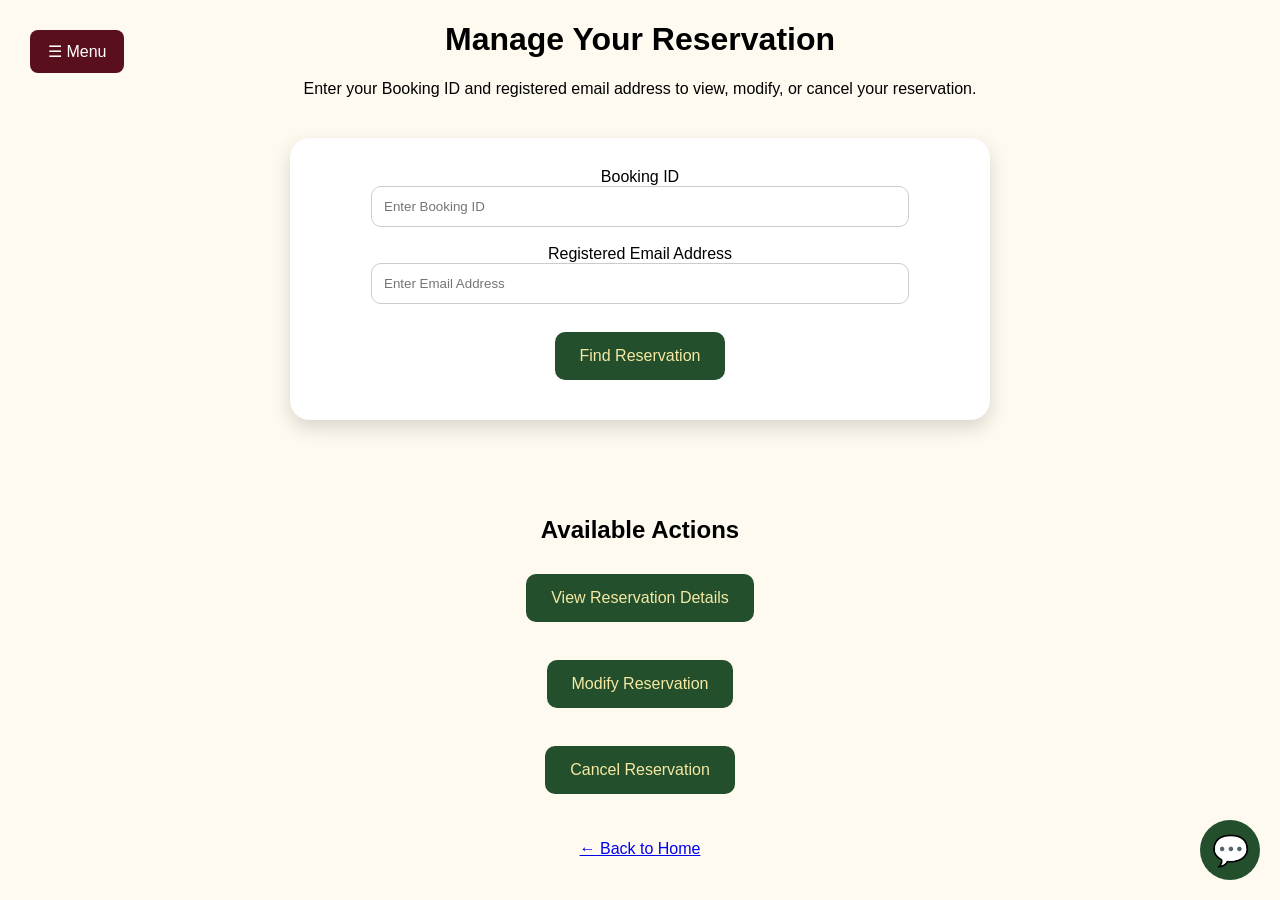
<file: manage_booking.html>
<!DOCTYPE html>
<html lang="en">

<head>
    <meta charset="UTF-8">
    <meta name="viewport" content="width=device-width, initial-scale=1.0">
    <title>Manage Booking - The Mantra Hotels</title>

    <link rel="stylesheet" href="style.css">
    <meta charset="UTF-8">
    <meta name="viewport" content="width=device-width, initial-scale=1.0">

    <meta name="description"
    content="The Mantra Hotels offers luxury rooms, premium facilities and exceptional hospitality.">

    <meta name="keywords"
    content="hotel, luxury hotel, rooms, accommodation, booking, swimming pool">

    <meta name="author"
    content="Hema Varshini">

    <title>Manage Reservation - The Mantra Hotels</title>

<meta name="description"
content="View, modify or cancel your reservation quickly through our booking management portal.">

<meta name="keywords"
content="manage booking, modify reservation, cancel reservation">

<link rel="canonical"
href="https://the-mantra-hotel.netlify.app/manage_booking.html">

<link rel="icon"
type="image/png"
href="images/mantra-logo.png">
</head>

<body>

    <!-- Responsive Menu -->
    <div class="menu-container">

        <button class="menu-btn" onclick="toggleMenu()">
            ☰ Menu
        </button>

        <div id="menu-links" class="menu-links">
            <a href="index.html">Home</a>
            <a href="rooms.html">Rooms</a>
            <a href="facilities.html">Facilities</a>
            <a href="gallery.html">Gallery</a>
            <a href="manage_booking.html">Manage Booking</a>
            <a href="contact.html">Contact Us</a>
        </div>

    </div>

    <h1>Manage Your Reservation</h1>

    <p>
        Enter your Booking ID and registered email address
        to view, modify, or cancel your reservation.
    </p>

    <form>

        <label for="bookingid">
            Booking ID
        </label>

        <br>

        <input
            type="text"
            id="bookingid"
            name="bookingid"
            placeholder="Enter Booking ID"
            required>

        <br><br>

        <label for="email">
            Registered Email Address
        </label>

        <br>

        <input
            type="email"
            id="email"
            name="email"
            placeholder="Enter Email Address"
            required>

        <br><br>

        <button type="submit">
            Find Reservation
        </button>

    </form>

    <br><br>

    <h2>Available Actions</h2>

    <button type="button"
            onclick="viewBooking()">
        View Reservation Details
    </button>

    <br><br>

    <button type="button"
            onclick="modifyBooking()">
        Modify Reservation
    </button>

    <br><br>

    <button type="button"
            onclick="cancelBooking()">
        Cancel Reservation
    </button>

    <br><br><br>

    <a href="index.html">
        ← Back to Home
    </a>

    <script>

        function toggleMenu() {

            var menu = document.getElementById("menu-links");

            if (menu.style.display === "block") {
                menu.style.display = "none";
            }
            else {
                menu.style.display = "block";
            }
        }

        function viewBooking() {
            alert(
                "Reservation details loaded successfully."
            );
        }

        function modifyBooking() {
            alert(
                "Reservation modification service is available at reception."
            );
        }

        function cancelBooking() {

            let confirmation = confirm(
                "Are you sure you want to cancel your reservation?"
            );

            if (confirmation) {
                alert(
                    "Your reservation has been cancelled successfully."
                );
            }
            else {
                alert(
                    "Your reservation remains active."
                );
            }
        }

    </script>
    <div id="chat-button">💬</div>

    <div id="chat-box">
    <div id="chat-header">
        The Mantra Assistant
    </div>

    <div id="chat-messages">
        <p><strong>Bot:</strong> Welcome to The Mantra Hotels! Ask me anything.</p>
    </div>

    <input
        type="text"
        id="user-input"
        placeholder="Type your message...">

    <button onclick="sendMessage()">
        Send
    </button>
    </div>
    <script src="chatbot.js"></script>

</body>

</html>
</file>
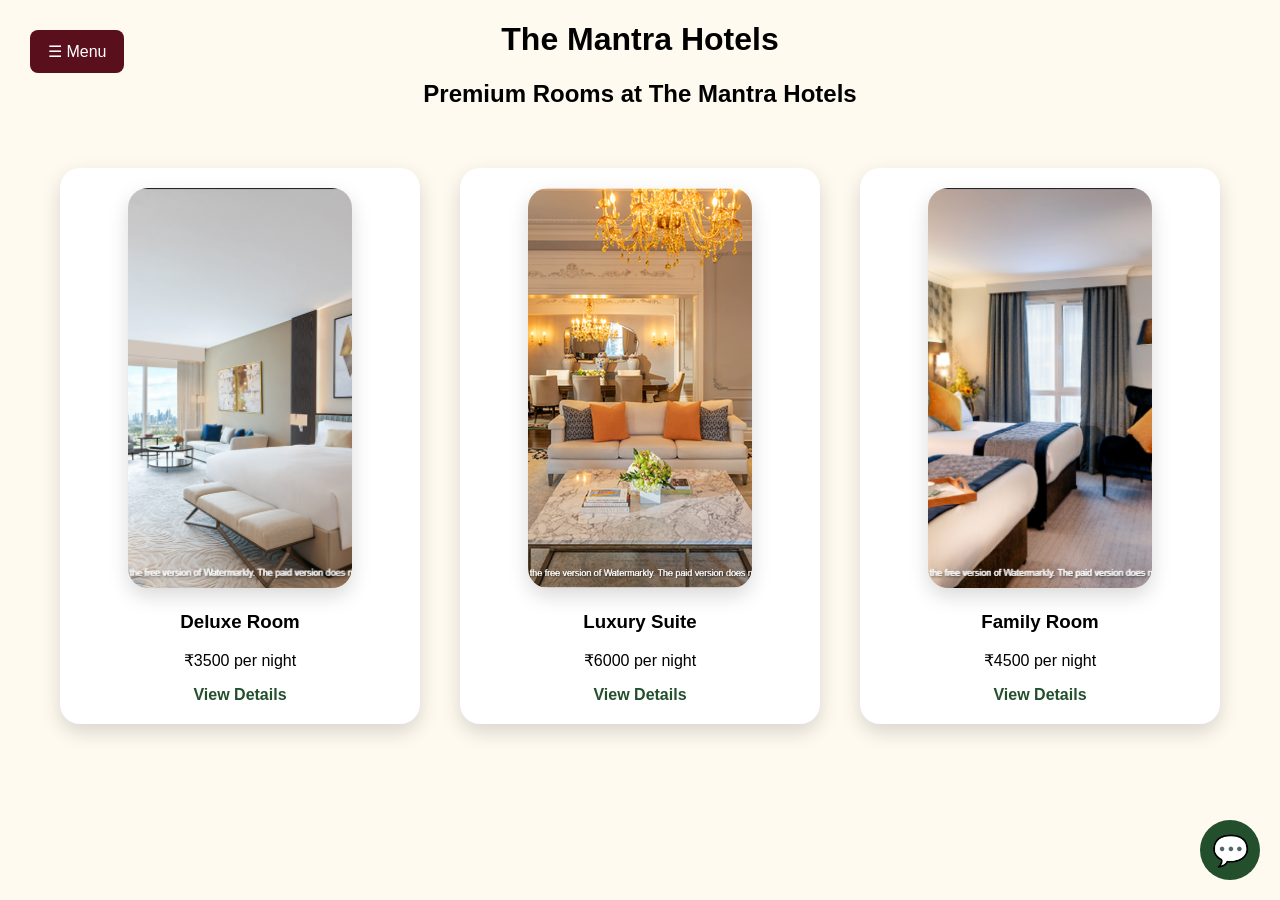
<file: rooms.html>
<!DOCTYPE html>
<html>
<head>
    <title>Rooms - The Mantra Hotels</title>
    <meta charset="UTF-8">
    <meta name="viewport" content="width=device-width, initial-scale=1.0">

    <!-- CSS File -->
    <link rel="stylesheet" href="style.css">

    <meta name="description"
    content="The Mantra Hotels offers luxury rooms, premium facilities and exceptional hospitality.">

    <meta name="keywords"
    content="hotel, luxury hotel, rooms, accommodation, booking, swimming pool">

    <meta name="author"
    content="Hema Varshini">

    <title>Rooms - The Mantra Hotels Luxury Accommodation</title>

<meta name="description"
content="Explore Deluxe Rooms, Family Rooms and Luxury Suites at The Mantra Hotels with premium amenities and exceptional comfort.">

<meta name="keywords"
content="hotel rooms, deluxe room, family room, luxury suite, accommodation in Nellore">

<link rel="canonical"
href="https://the-mantra-hotel.netlify.app/rooms.html">

<link rel="icon"
type="image/png"
href="images/mantra-logo.png">
</head>

<body>
    <div class="menu-container">
    <button class="menu-btn" onclick="toggleMenu()">☰ Menu</button>

    <div id="menu-links" class="menu-links">
        <a href="index.html">Home</a>
        <a href="rooms.html">Rooms</a>
        <a href="facilities.html">Facilities</a>
        <a href="gallery.html">Gallery</a>
        <a href="contact.html">Contact Us</a>
        <a href="manage_booking.html">Manage Booking</a>
    </div>
    </div>
    <h1>The Mantra Hotels</h1>


    <h2>Premium Rooms at The Mantra Hotels</h2>
    <div class="rooms-container">
    <div class="room-card">
        <img src="images/deluxe-room.png" alt="Deluxe Room">
        <h3>Deluxe Room</h3>
        <p>₹3500 per night</p>
        <a href="deluxe.html">View Details</a>
    </div>

    <div class="room-card">
        <img src="images/suite-room.png" alt="Suite Room">
        <h3>Luxury Suite</h3>
        <p>₹6000 per night</p>
        <a href="suite.html">View Details</a>
    </div>

    <div class="room-card">
        <img src="images/family-room.png" alt="Family Room">
        <h3>Family Room</h3>
        <p>₹4500 per night</p>
        <a href="family.html">View Details</a>
    </div>
    </div>
    <script>
    function toggleMenu() {
        var menu = document.getElementById("menu-links");

        if (menu.style.display === "block") {
            menu.style.display = "none";
        } else {
            menu.style.display = "block";
        }
    }
    </script>
    <div id="chat-button">💬</div>

    <div id="chat-box">
    <div id="chat-header">
        The Mantra Assistant
    </div>

    <div id="chat-messages">
        <p><strong>Bot:</strong> Welcome to The Mantra Hotels! Ask me anything.</p>
    </div>

    <input
        type="text"
        id="user-input"
        placeholder="Type your message...">

    <button onclick="sendMessage()">
        Send
    </button>
    </div>
    <script src="chatbot.js"></script>
</body>
</html>
</file>
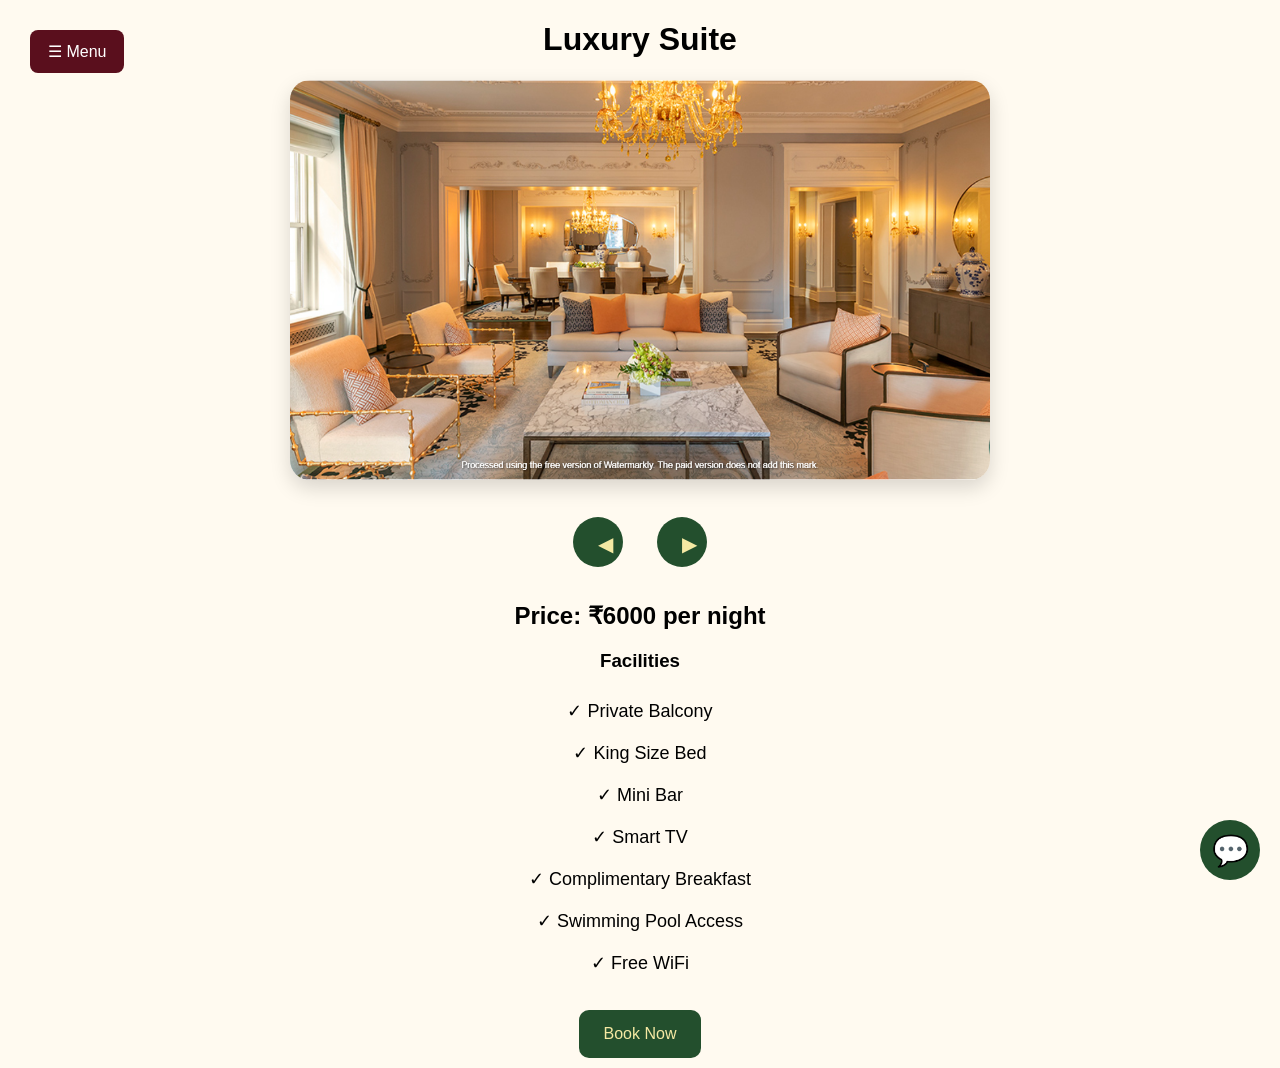
<file: suite.html>
<!DOCTYPE html>
<html>
<head>
    <title>Luxury Suite</title>
    <meta charset="UTF-8">
    <meta name="viewport" content="width=device-width, initial-scale=1.0">
    <link rel="stylesheet" href="style.css">
    <meta name="description"
    content="The Mantra Hotels offers luxury rooms, premium facilities and exceptional hospitality.">

    <meta name="keywords"
    content="hotel, luxury hotel, rooms, accommodation, booking, swimming pool">

    <meta name="author"
    content="Hema Varshini">

    <title>Luxury Suite - The Mantra Hotels</title>

<meta name="description"
content="Experience ultimate luxury in our premium suites featuring spacious interiors and exclusive amenities.">

<meta name="keywords"
content="luxury suite, premium suite, luxury accommodation, suite booking">

<link rel="canonical"
href="https://the-mantra-hotel.netlify.app/suite.html">

<link rel="icon"
type="image/png"
href="images/mantra-logo.png">
</head>

<body>
    <div class="menu-container">
    <button class="menu-btn" onclick="toggleMenu()">☰ Menu</button>

    <div id="menu-links" class="menu-links">
        <a href="index.html">Home</a>
        <a href="rooms.html">Rooms</a>
        <a href="gallery.html">Gallery</a>
        <a href="contact.html">Contact Us</a>
    </div>
    </div>

    <h1>Luxury Suite</h1>

    <div class="slider-container">

    <img id="suiteImage"
         src="images/suite-room.png"
         alt="Suite Room">

    <br><br>

    <button onclick="previousImage()">◀</button>
    <button onclick="nextImage()">▶</button>

    </div>

    <h2>Price: ₹6000 per night</h2>

    <h3>Facilities</h3>

    <ul>
        <li>✓ Private Balcony</li>
        <li>✓ King Size Bed</li>
        <li>✓ Mini Bar</li>
        <li>✓ Smart TV</li>
        <li>✓ Complimentary Breakfast</li>
        <li>✓ Swimming Pool Access</li>
        <li>✓ Free WiFi</li>
    </ul>

    <button onclick="location.href='booking.html'">
        Book Now
    </button>
    <script>
    function toggleMenu() {
        var menu = document.getElementById("menu-links");

        if (menu.style.display === "block") {
            menu.style.display = "none";
        } else {
            menu.style.display = "block";
        }
    }
    </script>
    <script>

    let images = [
    "images/suite-room.png",
    "images/suite-room2.png",
    "images/suite-room-gym.png"
    ];

    let currentImage = 0;

    function nextImage() {

        currentImage++;

        if(currentImage >= images.length){
            currentImage = 0;
        }

        document.getElementById("suiteImage").src =
            images[currentImage];
    }

    function previousImage() {

        currentImage--;

        if(currentImage < 0){
            currentImage = images.length - 1;
        }

        document.getElementById("suiteImage").src =
            images[currentImage];
    }

    </script>
    <div id="chat-button">💬</div>

    <div id="chat-box">
    <div id="chat-header">
        The Mantra Assistant
    </div>

    <div id="chat-messages">
        <p><strong>Bot:</strong> Welcome to The Mantra Hotels! Ask me anything.</p>
    </div>

    <input
        type="text"
        id="user-input"
        placeholder="Type your message...">

    <button onclick="sendMessage()">
        Send
    </button>
    </div>
    <script src="chatbot.js"></script>
</body>
</html>
</file>
<file: style.css>
/* Entire Website */

body{
    background-color: floralwhite;
    margin:0;
    padding:0;
    font-family: Arial, sans-serif;
    text-align:center;
}


/* Menu Button */

.menu-container{
    position: fixed;
    top:20px;
    left:20px;
    z-index:1000;
}

.menu-btn{
    background-color:#5A0F1D;   /* Vine Red */
    color:white;
    border:none;
    padding:12px 18px;
    border-radius:8px;
    cursor:pointer;
    font-size:16px;
}

.menu-btn:hover{
    background-color:#7A1C2E;
}


/* Navigation Links */

.menu-links{
    display:none;
    background-color:white;
    width:180px;
    border-radius:10px;
    margin-top:10px;
    box-shadow:0px 5px 15px rgba(0,0,0,0.2);
}

.menu-links a{
    display:block;
    padding:12px;
    text-decoration:none;
    color:#1E3A8A;
    font-weight:bold;
}

.menu-links a:hover{
    background-color:#FFF2F2;
}


/* Logo */

.logo{
    width:220px;
    margin-bottom:-20px;
    position:relative;
    z-index:2;
}
.logo{
    width:220px;
    filter: drop-shadow(0px 0px 15px rgba(255,215,0,0.5));
}
.banner{
    box-shadow:
        0px 8px 25px rgba(0,0,0,0.25);
}

/* Hotel Name Board */

.banner{
    background-color:#5A0F1D;
    display:inline-block;
    padding:20px 60px;
    border-radius:18px;
    margin-top:30px;
}

.banner h1{
    color:#ebfab1;
    font-family:'Cinzel', serif;
    font-size:50px;
    margin:0;
}


/* Sparkles */

.banner{
    background-color: #143809;
    display: inline-block;
    padding: 25px 70px;
    border-radius: 18px;
    position: relative;
    overflow: hidden;
}

.star1{
    position:absolute;
    color:white;
    top:10px;
    left:20px;
}

.star2{
    position:absolute;
    color:white;
    top:20px;
    right:30px;
}

.star3{
    position:absolute;
    color:white;
    top:50px;
    left:60px;
}

.star4{
    position:absolute;
    color:white;
    bottom:15px;
    right:10px;
}

.star5{
    position:absolute;
    color:white;
    bottom:10px;
    left:20px;
}

.star6{
    position:absolute;
    color:white;
    bottom:25px;
    right:70px;
}
.star7{
    position:absolute;
    color:white;
    top:55px;
    right:40px;
}
/* About Us Section */

.about-us{
    margin-top:70px;
    margin-bottom:50px;
    padding:0 50px;
}

.about-us h2{
    color:#5A0F1D;
}

.about-us p{
    font-size:18px;
    line-height:1.8;
}
.about-us p{
    background: rgba(255,255,255,0.6);
    border-radius: 15px;
    box-shadow: 0 4px 10px rgba(0,0,0,0.08);
}

.contact-card{
    width: 85%;
    margin: 60px auto;
    padding: 35px;
    background: linear-gradient(
        135deg,
        #234F2D,
        #1A3A22
    );
    border-radius: 25px;
    text-align: center;
    box-shadow: 0 8px 25px rgba(0,0,0,0.25);
}

.contact-card h2{
    color: #F5E6A6;
    font-size: 32px;
    margin-bottom: 30px;
}

.contact-info{
    display: flex;
    justify-content: center;
    gap: 50px;
    flex-wrap: wrap;
}

.contact-item{
    width: 220px;
}

.contact-icon{
    font-size: 40px;
    display: block;
    margin-bottom: 15px;
}

.contact-item p{
    color: #F5E6A6;
    font-size: 17px;
    line-height: 1.7;
}
.contact-card{
    position: relative;
    overflow: hidden;
}

.contact-card::before{
    content: "✦";
    position: absolute;
    top: 15px;
    right: 25px;
    font-size: 28px;
    color: #F5E6A6;
    opacity: 0.8;
    z-index: 10;
}

.contact-card::after{
    content: "✦";
    position: absolute;
    bottom: 15px;
    left: 25px;
    font-size: 28px;
    color: #F5E6A6;
    opacity: 0.8;
    z-index: 10;
}

/* ROOM DETAIL PAGES */

body img:not(.logo){
    width:70%;
    max-width:700px;
    height:400px;
    object-fit:cover;
    border-radius:20px;
    box-shadow:0px 8px 20px rgba(0,0,0,0.15);
}

ul{
    list-style:none;
    padding:0;
}

li{
    padding:10px;
    font-size:18px;
}

button{
    background-color:#234F2D;
    color:#F5E9A3;
    border:none;
    padding:15px 25px;
    border-radius:10px;
    cursor:pointer;
    font-size:16px;
}

button:hover{
    background-color:#2F6B3B;
}

.slider-container button{
    margin:15px;
    width:50px;
    height:50px;
    border-radius:50%;
    font-size:20px;
}

.facility-image{
    width:60%;
    max-width:600px;
    height:300px;
    object-fit:cover;
    border-radius:20px;
    box-shadow:0px 8px 20px rgba(0,0,0,0.15);
    margin-top:20px;
    margin-bottom:20px;
}

.facilities-section{
    background:white;
    width:80%;
    margin:40px auto;
    padding:30px;
    border-radius:20px;
    box-shadow:0px 5px 15px rgba(0,0,0,0.15);
}

/* Image Gallery */

.home-gallery{
    display:grid;
    grid-template-columns:repeat(2,1fr);
    gap:30px;
    padding:40px;
}

.image-card{
    display:flex;
    justify-content:center;
}

.image-card img{
    width:100%;
    max-width:450px;
    height:280px;
    object-fit:cover;
    border-radius:15px;
    box-shadow:0px 5px 20px rgba(0,0,0,0.2);
}


/* Responsive Design */

@media screen and (max-width:768px){

    .banner h1{
        font-size:32px;
    }

    .banner{
        padding:15px 30px;
    }

    .home-gallery{
        grid-template-columns:1fr;
    }

    .image-card img{
        max-width:90%;
        height:220px;
    }

}
/* ROOMS PAGE */

.rooms-container{
    display:flex;
    justify-content:center;
    gap:40px;
    flex-wrap:wrap;
    padding:40px;
}

.room-card{
    width:320px;
    background:white;
    padding:20px;
    border-radius:20px;
    box-shadow:0px 5px 15px rgba(0,0,0,0.2);
    text-align:center;
}

.room-card img{
    width:100%;
    height:250px;
    object-fit:cover;
    border-radius:15px;
}

.room-card a{
    text-decoration:none;
}

.room-card button{
    margin-top:15px;
}
.rooms-container{
    display: flex;
    justify-content: center;
    gap: 40px;
    flex-wrap: wrap;
    padding: 40px;
}

.room-card{
    width: 320px;
    background: white;
    padding: 20px;
    border-radius: 20px;
    box-shadow: 0px 8px 20px rgba(0,0,0,0.15);
    text-align: center;
}

.room-card img{
    width: 100%;
    height: 250px;
    object-fit: cover;
    border-radius: 15px;
}

.room-card a{
    text-decoration: none;
    color: #234F2D;
    font-weight: bold;
}

.room-card:hover{
    transform: translateY(-10px);
    transition: 0.3s;
}
.slider-container img{
    width:65%;
    max-width:650px;
    height:400px;
    object-fit:cover;
    border-radius:20px;
    box-shadow:0px 8px 20px rgba(0,0,0,0.15);
}

/* gallery */
.gallery-container{
    display:grid;
    grid-template-columns:repeat(3,1fr);
    gap:30px;
    padding:40px;
}

.gallery-container img{
    width:90%;
    height:220px;
    object-fit:cover;
    border-radius:15px;
    box-shadow:0px 8px 20px rgba(0,0,0,0.15);
}

form{
    width:65%;
    margin:40px auto;
    background:white;
    padding:40px;
    border-radius:20px;
    box-shadow:0px 8px 20px rgba(0,0,0,0.15);
}

input,
textarea{
    width:80%;
    padding:12px;
    border-radius:10px;
    border:1px solid #ccc;
}

input:focus,
textarea:focus{
    border:2px solid #234F2D;
    outline:none;
}

iframe{
    width:80%;
    border-radius:20px;
    border:none;
    box-shadow:0px 8px 20px rgba(0,0,0,0.15);
}

strong{
    color:#234F2D;
}

form{
    width:50%;
    margin:40px auto;
    background:white;
    padding:30px;
    border-radius:20px;
    box-shadow:0px 8px 20px rgba(0,0,0,0.15);
}

button{
    margin:10px;
}

.gallery-text{
    width:70%;
    margin:20px auto 40px auto;
    font-size:18px;
    line-height:1.8;
    color:#555;
}

#chat-button{
    position:fixed;
    bottom:20px;
    right:20px;
    width:60px;
    height:60px;
    border-radius:50%;
    background:#234F2D;
    color:white;
    font-size:30px;
    display:flex;
    justify-content:center;
    align-items:center;
    cursor:pointer;
}

#chat-box{
    position:fixed;
    bottom:90px;
    right:20px;
    width:300px;
    background:white;
    border-radius:15px;
    box-shadow:0px 5px 15px rgba(0,0,0,0.3);
    display:none;
    overflow:hidden;
}

#chat-header{
    background:#234F2D;
    color:#F5E9A3;
    padding:15px;
}

#chat-messages{
    height:250px;
    overflow-y:auto;
    padding:10px;
}

#user-input{
    width:70%;
    padding:10px;
}

#chat-box button{
    width:25%;
}


@media(max-width:768px){

    .rooms-container{
        flex-direction:column;
        align-items:center;
    }

    .gallery-container{
        grid-template-columns:1fr;
    }

    form{
        width:90%;
    }

    body img:not(.logo){
        width:90%;
        height:auto;
    }

}
.contact-card{
    position: relative;
    z-index: 1;
}

#chat-button{
    position: fixed;
    z-index: 9999;
}

#chat-box{
    position: fixed;
    z-index: 9999;
}
.welcome-text{
    width: 85%;
    max-width: 1000px;

    margin: 40px auto 50px auto;
    padding: 25px 35px;

    text-align: center;
    line-height: 1.9;
    font-size: 19px;

    color: #3c3c3c;
    font-style: italic;

    background: rgba(255,255,255,0.75);

    border-left: 5px solid #d4af37;
    border-right: 5px solid #d4af37;

    border-radius: 18px;

    box-shadow: 0 5px 15px rgba(0,0,0,0.08);
}
</file>
